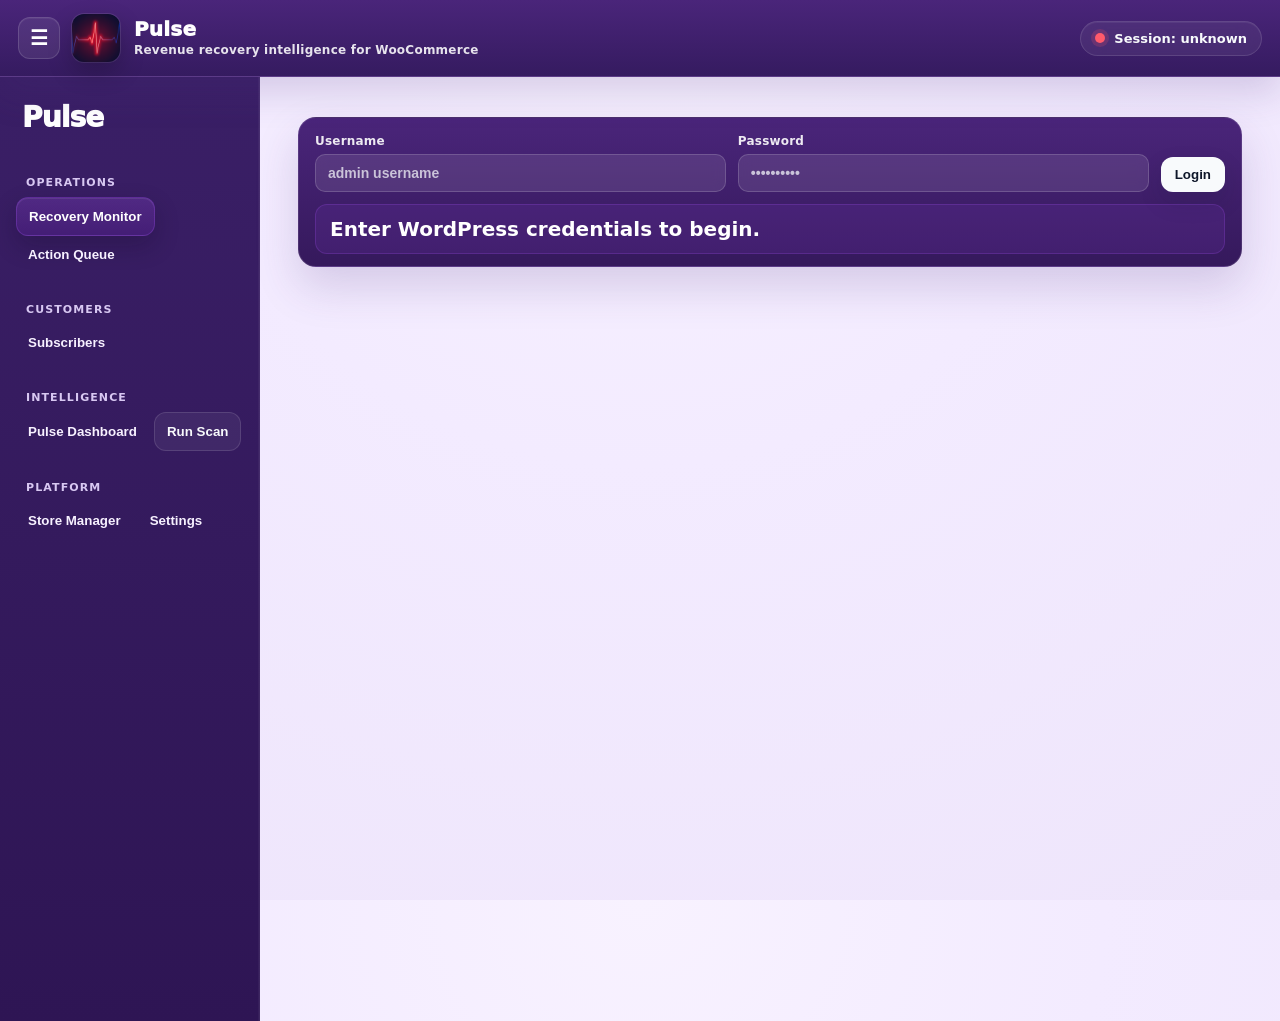
<file: index.html>
<!-- 🟢 index.html -->
<!-- Pulse Revenue Intelligence — FULL REPLACEMENT (Build 2026-04-09-003 — Pulse Branding Cleanup) -->
<!doctype html>
<html lang="en">
<head>
  <meta charset="utf-8" />
  <meta name="viewport" content="width=device-width,initial-scale=1" />
  <title>Pulse Revenue Intelligence</title>
<link rel="icon" type="image/png" href="./logo.png?v=2026-04-20-0031">
  <style>

:root{
  --brand:#A855F7;
  --brand-strong:#9333EA;
  --brand-soft:#F3E8FF;
  --bg:#F5EEFF;
  --card:#FBF8FF;
  --muted:#7C6F98;
  --text:#140F1F;
  --border:rgba(168,85,247,.18);
  --shadow:0 18px 44px rgba(74,45,120,.12);
  --radius:18px;
  --sidebar-bg:#3A1F66;
  --sidebar-panel:#F3EBFF;
  --sidebar-text:#F7F1FF;
  --sidebar-muted:#D8C8F2;
  --signal:#FF5A6B;
}
    html,body{height:100%}
.is-hidden {
  display: none !important;
}
/* ===== Pulse Modal ===== */

.pulse-modal.hidden { display: none; }

.pulse-modal {
  position: fixed;
  inset: 0;
  z-index: 9999;
}

.pulse-modal {
  position: fixed;
  inset: 0;
  z-index: 9999;
  display: flex;
  align-items: flex-start;
  justify-content: center;
  padding: 28px 16px;
  overflow-y: auto;
  overflow-x: hidden;
}

.pulse-modal-backdrop {
  position: fixed;
  inset: 0;
  background: rgba(8, 6, 14, 0.68);
  backdrop-filter: blur(8px);
}
/* 🧨 CRITICAL FIX — hide backdrop when modal is hidden */
#pulse-modal.hidden .pulse-modal-backdrop {
  display: none !important;
}
.pulse-modal-box {
  position: relative;
  width: min(1040px, calc(100vw - 64px));
  max-height: calc(100vh - 56px);
  margin: 0;
  display: flex;
  flex-direction: column;
  background:
    radial-gradient(circle at top left, rgba(168,85,247,.18) 0%, rgba(168,85,247,0) 30%),
    linear-gradient(180deg, #1a1028 0%, #140b22 100%);
  color: #fff;
  border-radius: 28px;
  padding: 24px 28px 22px;
  z-index: 2;
  box-shadow: 0 34px 90px rgba(0,0,0,.46);
  border: 1px solid rgba(255,255,255,.10);
  overflow: hidden;
  box-sizing: border-box;
}

.pulse-modal-header {
  display: flex;
  justify-content: space-between;
  align-items: flex-start;
  gap: 16px;
  font-weight: 900;
  margin-bottom: 16px;
  flex: 0 0 auto;
}

#pulse-modal-title {
  font-size: 28px;
  font-weight: 950;
  letter-spacing: -.02em;
  line-height: 1.05;
}

#pulse-modal-close {
  width: 36px;
  height: 36px;
  display: inline-flex;
  align-items: center;
  justify-content: center;
  background: rgba(255,255,255,.06);
  border: 1px solid rgba(255,255,255,.12);
  border-radius: 999px;
  color: #fff;
  font-size: 18px;
  cursor: pointer;
}

#pulse-modal-close:hover {
  background: rgba(255,255,255,.12);
}
.pulse-action-pill {
  display: inline-flex;
  align-items: center;
  justify-content: center;
  min-height: 36px;
  padding: 0 14px;
  border-radius: 999px;
  background: linear-gradient(180deg, #fef2f2 0%, #fee2e2 100%);
  color: #b91c1c;
  border: 1px solid #fecaca;
  font-size: 12px;
  font-weight: 950;
  letter-spacing: .04em;
  text-transform: uppercase;
  box-shadow: 0 6px 16px rgba(185,28,28,.08);
  transition: transform .12s ease, box-shadow .12s ease, background .12s ease;
}

.pulse-action-pill:hover {
  transform: translateY(-1px);
  box-shadow: 0 10px 20px rgba(185,28,28,.14);
  background: linear-gradient(180deg, #fee2e2 0%, #fecaca 100%);
}
.pulse-modal-body {
  flex: 1 1 auto;
  min-height: 0;
  overflow-y: auto;
  overflow-x: hidden;
  margin: 0;
  padding: 0 12px 0 0;
  line-height: 1.62;
  font-size: 17px;
  font-weight: 800;
  color: rgba(255,255,255,.96);
  box-sizing: border-box;
}

.pulse-modal-body strong {
  color: #ffffff;
}

.pulse-modal-body > div:first-child {
  margin-bottom: 18px !important;
}

.pulse-modal-body > div:nth-child(2) {
  color: rgba(255,255,255,.72) !important;
  font-size: 13px !important;
  font-weight: 800 !important;
  letter-spacing: .03em;
  text-transform: uppercase;
  margin-bottom: 18px !important;
}

.pulse-modal-body > div:nth-child(2) strong {
  color: #ffffff !important;
  text-transform: none;
  letter-spacing: 0;
  margin-left: 4px;
}

/* 🟢 FIX: Proper modal action grid */

.pulse-modal-actions {
  display: grid !important;
  grid-template-columns: repeat(3, minmax(0, 1fr));
  gap: 10px;
  margin-top: 10px;
}
/* ===== Last Scanner Run — layout fix (true single row on desktop) ===== */

.pulse-last-scan-grid {
  display: grid;
  grid-template-columns: repeat(5, minmax(0, 1fr));
  gap: 12px;
}

.pulse-last-scan-item-wide {
  grid-column: span 1;
  min-width: 0;
}

/* responsive behavior */
@media (max-width: 900px) {
  .pulse-last-scan-grid {
    grid-template-columns: repeat(2, minmax(0, 1fr));
  }

  .pulse-last-scan-item-wide {
    grid-column: span 2;
  }
}

@media (max-width: 520px) {
  .pulse-last-scan-grid {
    grid-template-columns: 1fr;
  }

  .pulse-last-scan-item-wide {
    grid-column: span 1;
  }
}
@media (max-width: 900px) {
  .pulse-modal-actions {
    grid-template-columns: repeat(2, minmax(0, 1fr));
  }
}

@media (max-width: 520px) {
  .pulse-modal-actions {
    grid-template-columns: 1fr;
  }
}
.pulse-incident-strip-action {
  display: inline-flex;
  align-items: center;
  justify-content: center;
  min-height: 38px;
  padding: 0 14px;
  border-radius: 999px;
  background: linear-gradient(180deg, #ef4444 0%, #dc2626 100%);
  color: #fff;
  font-size: 12px;
  font-weight: 950;
  letter-spacing: .04em;
  text-transform: uppercase;
  box-shadow: 0 10px 22px rgba(127, 29, 29, .22);
  border: 1px solid rgba(255,255,255,.14);
  transition: transform .12s ease, box-shadow .12s ease, opacity .12s ease;
}

.pulse-incident-strip-action:hover {
  transform: translateY(-1px);
  box-shadow: 0 14px 28px rgba(127, 29, 29, .28);
  opacity: .98;
}
.pulse-modal-footer {
  display: flex;
  justify-content: flex-end;
  margin-top: 16px;
  padding-top: 14px;
  border-top: 1px solid rgba(255,255,255,.08);
  flex: 0 0 auto;
}

#pulse-modal-ok {
  background: linear-gradient(180deg, #a855f7 0%, #9333ea 100%);
  color: #fff;
  border: none;
  min-width: 84px;
  min-height: 42px;
  padding: 10px 18px;
  border-radius: 14px;
  font-weight: 900;
  cursor: pointer;
  box-shadow: 0 8px 18px rgba(147,51,234,.28);
}
@media (max-width: 1100px){
  .pulse-modal {
    padding: 20px 16px;
  }

  .pulse-modal-box {
    width: min(920px, calc(100vw - 32px));
    max-height: calc(100vh - 40px);
    padding: 22px 22px 20px;
  }
}

@media (max-width: 760px){
  .pulse-modal {
    padding: 10px;
    align-items: stretch;
  }

  .pulse-modal-box {
    width: 100%;
    max-height: none;
    min-height: calc(100vh - 20px);
    border-radius: 22px;
    padding: 18px 14px 16px;
  }

  .pulse-modal-body {
    padding-right: 6px;
  }

  #pulse-modal-title {
    font-size: 22px;
  }

  .pulse-modal-footer {
    margin-top: 14px;
    padding-top: 12px;
  }

  #pulse-modal-ok {
    min-width: 100%;
  }
}
.pulse-modal-action-btn {
  appearance: none;
  width: 100%;
  min-width: 0;
  border: none;
  border-radius: 14px;
  min-height: 46px;
  padding: 12px 18px;
  font-weight: 900;
  font-size: 14px;
  cursor: pointer;
  transition: transform .12s ease, opacity .12s ease, box-shadow .12s ease;
  box-shadow: 0 10px 22px rgba(0,0,0,.22);
}

.pulse-modal-action-btn:hover {
  transform: translateY(-1px);
  opacity: .98;
  box-shadow: 0 14px 28px rgba(0,0,0,.28);
}

.pulse-modal-action-btn[data-action="pause"] {
  background: linear-gradient(180deg, #ef4444 0%, #dc2626 100%);
  color: #fff;
}

.pulse-modal-action-btn[data-action="retry"] {
  background: linear-gradient(180deg, #8b5cf6 0%, #7c3aed 100%);
  color: #fff;
}

.pulse-modal-action-btn[data-action="customers"] {
  background: rgba(255,255,255,.08);
  color: #fff;
  border: 1px solid rgba(255,255,255,.16);
}
body{
  margin:0;
  font-family: system-ui,-apple-system,Segoe UI,Roboto,Helvetica,Arial,sans-serif;
  font-size:16px;
  background:radial-gradient(circle at top, #F8F2FF 0%, #F3EBFF 42%, #EEE5FB 100%);
  color:var(--text);
}


/* ===== Pulse Action Banner ===== */

.pulse-action-banner {
  position: sticky;
  top: 70px;
  z-index: 19;
  max-width: 1500px;
  margin: 0 auto;
  margin-top: 10px;
  padding: 12px 16px;
  border-radius: 12px;
  font-weight: 900;
  font-size: 14px;
  letter-spacing: .02em;

  background: linear-gradient(180deg, #dcfce7 0%, #bbf7d0 100%);
  color: #065f46;
  border: 1px solid #86efac;

  box-shadow: 0 10px 22px rgba(0,0,0,.08);

  display: flex;
  align-items: center;
  justify-content: space-between;

  animation: pulseFadeIn .25s ease;
}

/* ===== Automation History (Scoped Enhancement — NO BLOAT) ===== */

.pulse-automation-group + .pulse-automation-group {
  margin-top: 14px;
  padding-top: 14px;
  border-top: 1px solid rgba(168,85,247,.12);
}
/* subtle container signal so section doesn't disappear visually */
.aa-section:has(.pulse-automation-group) {
  background: linear-gradient(
    180deg,
    rgba(168,85,247,.05) 0%,
    rgba(168,85,247,0) 100%
  );
}

/* slightly stronger section title when automation is present */
.aa-section:has(.pulse-automation-group) .aa-section-title {
  color: #6b21a8;
  letter-spacing: .02em;
}

/* improve affordance of rows (click/scan feel) */
.pulse-automation-group {
  padding: 10px 12px;
  border-radius: 12px;
  transition: background .15s ease;
}

.pulse-automation-group:hover {
  background: rgba(168,85,247,.06);
}
.pulse-automation-group-head {
  display: flex;
  justify-content: space-between;
  align-items: center;
  gap: 10px;
  margin-bottom: 10px;
}

.pulse-automation-group-title {
  font-size: 13px;
  font-weight: 900;
  letter-spacing: .02em;
  color: var(--text);
}

.pulse-automation-group-count {
  font-size: 11px;
  font-weight: 800;
  color: var(--muted);
}

.pulse-automation-group-rows {
  display: grid;
  gap: 10px;
}

.pulse-automation-row-top {
  display: flex;
  justify-content: space-between;
  align-items: center;
  gap: 10px;
}

.pulse-automation-row-badges {
  display: flex;
  gap: 8px;
  align-items: center;
}

.pulse-automation-count {
  font-size: 11px;
  font-weight: 800;
  padding: 3px 8px;
  border-radius: 999px;
  background: rgba(168,85,247,.12);
  color: #6b21a8;
}

.pulse-automation-mode {
  font-size: 10px;
  font-weight: 900;
  letter-spacing: .05em;
  padding: 3px 8px;
  border-radius: 999px;
  background: rgba(0,0,0,.05);
}

.pulse-automation-row-message {
  margin-top: 4px;
  font-size: 13px;
  font-weight: 600;
  color: var(--muted);
}

/* ===== Decision Surface Upgrade ===== */

.pulse-automation-decision {
  margin-top: 10px;
  padding: 10px 12px;
  border-radius: 10px;
  background: rgba(168,85,247,.08);
  border: 1px solid rgba(168,85,247,.18);
}

.pulse-automation-decision-label {
  font-size: 10px;
  font-weight: 900;
  letter-spacing: .08em;
  text-transform: uppercase;
  color: var(--muted);
  margin-bottom: 4px;
}

.pulse-automation-decision-text {
  font-size: 13px;
  font-weight: 700;
  color: var(--text);
}

@keyframes pulseFadeIn {
  from { opacity: 0; transform: translateY(-6px); }
  to { opacity: 1; transform: translateY(0); }
}
  
  </style>
 <script src="./formatters.js?v=2026-04-20-0031"></script>
  <link rel="stylesheet" href="./pulse.css?v=2026-04-20-0031" />
  <link rel="stylesheet" href="./admin.css?v=2026-04-20-0031" />
</head>

<body>
<div class="topbar">
<div id="pulse-action-banner" class="pulse-action-banner is-hidden"></div>
  <div class="topbar-inner">
    <div style="display:flex; align-items:center; gap:12px;">
      <button id="btnSidebarToggle" class="sidebar-toggle-btn" type="button" aria-label="Toggle sidebar">☰</button>
      <div class="brand">
        <img src="./logo.png" alt="Pulse Logo" />
        <div class="title">
          <b>Pulse</b>
          <span>Revenue recovery intelligence for WooCommerce</span>
        </div>
      </div>
    </div>

        <div style="display:flex; align-items:center; gap:12px;">
      <div id="activeStorePill" class="store-switcher-pill is-hidden">
        <label for="activeStoreSelect" class="store-switcher-label">Store</label>
        <select id="activeStoreSelect" class="store-switcher-select">
          <option value="">Select store</option>
        </select>
      </div>

      <div id="sessionActions" style="display:none;">
        <button id="btnLogout" class="btn ghost">Logout</button>
      </div>

      <div id="sessionPill" class="session-pill">
        <span class="dot"></span>
        <span id="sessionText">Session: unknown</span>
      </div>
    </div>
  </div>
</div>

  <div class="dashboard">

  <div class="sidebar">
    <div class="sidebar-title">Pulse</div>

<div class="sidebar-nav">

  <div class="sidebar-group">
    <div class="sidebar-group-label">Operations</div>
    <button id="navRadar" class="is-active">Recovery Monitor</button>
    <button>Action Queue</button>
  </div>

  <div class="sidebar-group">
    <div class="sidebar-group-label">Customers</div>
    <button>Subscribers</button>
  </div>

<div class="sidebar-group">
  <div class="sidebar-group-label">Intelligence</div>
  <button id="navPulse">Pulse Dashboard</button>
  <button id="btnRunScan" class="btn ghost">Run Scan</button>
</div>

    <div class="sidebar-group">
    <div class="sidebar-group-label">Platform</div>
    <button id="navStores">Store Manager</button>
    <button>Settings</button>
  </div>

</div>
  </div>

  <div class="main-panel">
    <div class="wrap">

      
      <!-- Radar Status Banner -->
      <div id="radarStatusBanner" class="aa-radar-status aa-radar-status-healthy is-hidden">
        <div>
          <div class="aa-radar-status-title">Radar Status</div>
          <div class="aa-radar-status-text" id="radarStatusText">Healthy</div>
        </div>
        <div class="aa-radar-status-meta" id="radarStatusMeta">
          No unusual payment failure patterns detected.
        </div>
      </div>
      
      <!-- Radar Hero Metrics -->
      <div id="radarHeroMetrics" class="card aa-radar-hero is-hidden">
        <div class="aa-radar-hero-grid">
          <div class="aa-hero-metric">
            <div class="aa-hero-label">Recoverable Revenue</div>
            <div id="heroRecoverable" class="aa-hero-value">$0</div>
          </div>
          <div class="aa-hero-metric">
            <div class="aa-hero-label">Revenue At Risk</div>
            <div id="heroAtRisk" class="aa-hero-value">$0</div>
          </div>
          <div class="aa-hero-metric">
            <div class="aa-hero-label">Failed Renewals</div>
            <div id="heroFailed" class="aa-hero-value">0</div>
          </div>
          <div class="aa-hero-metric">
            <div class="aa-hero-label">Gateway Health</div>
            <div id="heroGateway" class="aa-hero-value">OK</div>
          </div>
        </div>
      </div>

<!-- Scanner panel removed from index.html.
     Scanner UI must be rendered dynamically by renderPulse.js only. -->
      <div id="radarKpiBand" class="card radar-kpi-band is-hidden">
        <div class="radar-kpi-head">
          <div>
            <div class="radar-kpi-kicker">Recovery Overview</div>
            <div class="radar-kpi-title">Radar Dashboard</div>
          </div>
          <div class="radar-kpi-subtitle">Subscription recovery health and priority signals</div>
        </div>

        <div class="radar-kpi-grid">
          <div class="radar-kpi-card radar-kpi-problem">
            <div class="radar-kpi-label">Failed Renewals</div>
            <div class="radar-kpi-value" id="radarKpiFailed">--</div>
          </div>

          <div class="radar-kpi-card radar-kpi-watch">
            <div class="radar-kpi-label">On Hold</div>
            <div class="radar-kpi-value" id="radarKpiOnHold">--</div>
          </div>

          <div class="radar-kpi-card radar-kpi-watch">
            <div class="radar-kpi-label">Pending Cancel</div>
            <div class="radar-kpi-value" id="radarKpiPendingCancel">--</div>
          </div>

          <div class="radar-kpi-card radar-kpi-problem">
            <div class="radar-kpi-label">Repeat Offenders</div>
            <div class="radar-kpi-value" id="radarKpiRepeat">--</div>
          </div>

          <div class="radar-kpi-card radar-kpi-muted">
            <div class="radar-kpi-label">Revenue at Risk</div>
            <div class="radar-kpi-value" id="radarKpiRevenue">$--</div>
          </div>

          <div class="radar-kpi-card radar-kpi-muted">
            <div class="radar-kpi-label">Recently Expired</div>
            <div class="radar-kpi-value" id="radarKpiExpired">--</div>
          </div>
        </div>
      </div>
    <div class="card search-card">
      <div class="grid">
<div id="loginFields">
  <div class="field">
    <label for="loginUser">Username</label>
    <input id="loginUser" autocomplete="username" placeholder="admin username" />
  </div>

  <div class="field">
    <label for="loginPass">Password</label>
    <input id="loginPass" type="password" autocomplete="current-password" placeholder="••••••••••" />
  </div>

  <div style="display:flex; gap:10px; align-items:end; justify-content:flex-end;">
    <button id="btnLogin" class="btn">Login</button>
  </div>
</div>

<div id="searchFields">
  <div class="field">
    <label for="query">Search</label>
    <input id="query" placeholder='Try: "find subscription for john@example.com"' />
  </div>

  <div class="field">
    <label for="scope">Scope</label>
    <input id="scope" placeholder="orders, subscriptions, customers..." />
  </div>

  <div style="display:flex; gap:10px; align-items:end; justify-content:flex-end;">
    <button id="btnSearch" class="btn">Search</button>
    <button id="btnLoadMore" class="btn ghost">Load More</button>
  </div>
</div>
      </div>
      <div id="statusLine"></div>
    </div>

      <div id="storeManagerView" class="results is-hidden"></div>
      <div id="results" class="results"></div>
    </div>
  </div>
</div>
<div id="pulse-modal" class="pulse-modal hidden">
  <div class="pulse-modal-backdrop"></div>
  <div class="pulse-modal-box">
    <div class="pulse-modal-header">
      <div id="pulse-modal-title">Action</div>
      <button id="pulse-modal-close" aria-label="Close">✕</button>
    </div>
    <div id="pulse-modal-body" class="pulse-modal-body"></div>
    <div class="pulse-modal-footer" id="pulse-modal-footer">
      <button id="pulse-modal-ok">OK</button>
    </div>
  </div>
</div>

          <script src="./formatters.js?v=2026-04-20-0031"></script>
      <script src="./renderCustomer.js?v=2026-04-20-0031"></script>
        <script src="./renderHealth.js?v=2026-04-20-0031"></script>
      <script src="./renderActivity.js?v=2026-04-20-0031"></script>
           <script src="./pulseData.js?v=2026-04-20-0031"></script>
         <script src="./renderRadar.js?v=2026-04-20-0031"></script>
         <script src="./renderPulse.js?v=2026-04-20-0031"></script>
        <script src="./renderStores.js?v=2026-04-20-0031"></script>
        <script src="./pulseActions.js?v=2026-04-20-0031"></script>
                <script src="./main.js?v=2026-04-20-0031"></script>
</body>
</html>
<!-- 🔴 index.html -->
</file>
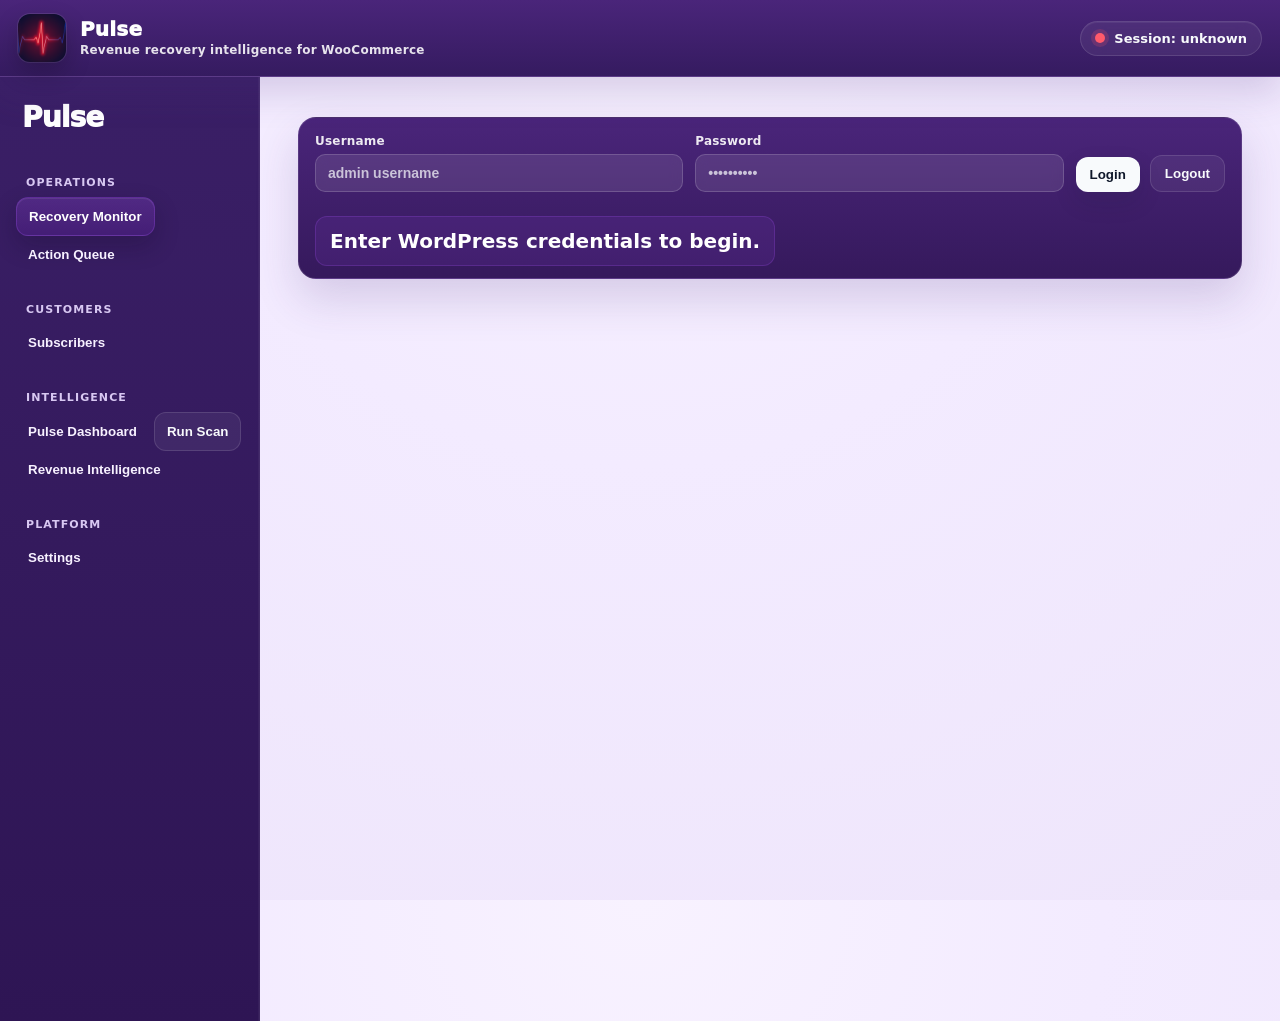
<file: index backup.html>
<!-- 🟢 index.html -->
<!-- Pulse Revenue Intelligence — FULL REPLACEMENT (Build 2026-03-18R1 — Pulse Branding Cleanup) -->
<!doctype html>
<html lang="en">
<head>
  <meta charset="utf-8" />
  <meta name="viewport" content="width=device-width,initial-scale=1" />
  <title>Pulse Revenue Intelligence</title>

  <style>
:root{
  --brand:#A855F7;
  --brand-strong:#9333EA;
  --brand-soft:#F3E8FF;
  --bg:#F5EEFF;
  --card:#FBF8FF;
  --muted:#7C6F98;
  --text:#140F1F;
  --border:rgba(168,85,247,.18);
  --shadow:0 18px 44px rgba(74,45,120,.12);
  --radius:18px;
  --sidebar-bg:#3A1F66;
  --sidebar-panel:#F3EBFF;
  --sidebar-text:#F7F1FF;
  --sidebar-muted:#D8C8F2;
  --signal:#FF5A6B;
}
    html,body{height:100%}
.is-hidden {
  display: none !important;
}
/* ===== Pulse Modal ===== */

.pulse-modal.hidden { display: none; }

.pulse-modal {
  position: fixed;
  inset: 0;
  z-index: 9999;
}

.pulse-modal-backdrop {
  position: absolute;
  inset: 0;
  background: rgba(0,0,0,0.55);
}

.pulse-modal-box {
  position: relative;
  width: min(680px, calc(100vw - 32px));
  margin: 88px auto;
  background: linear-gradient(180deg, #1a1028 0%, #140b22 100%);
  color: #fff;
  border-radius: 24px;
  padding: 28px 28px 20px;
  z-index: 2;
  box-shadow: 0 34px 90px rgba(0,0,0,.46);
  border: 1px solid rgba(255,255,255,.10);
}

.pulse-modal-header {
  display: flex;
  justify-content: space-between;
  align-items: center;
  font-weight: 900;
  margin-bottom: 18px;
}

#pulse-modal-close {
  width: 36px;
  height: 36px;
  display: inline-flex;
  align-items: center;
  justify-content: center;
  background: rgba(255,255,255,.06);
  border: 1px solid rgba(255,255,255,.12);
  border-radius: 999px;
  color: #fff;
  font-size: 18px;
  cursor: pointer;
}
.pulse-action-pill {
  display: inline-flex;
  align-items: center;
  justify-content: center;
  min-height: 36px;
  padding: 0 14px;
  border-radius: 999px;
  background: linear-gradient(180deg, #fef2f2 0%, #fee2e2 100%);
  color: #b91c1c;
  border: 1px solid #fecaca;
  font-size: 12px;
  font-weight: 950;
  letter-spacing: .04em;
  text-transform: uppercase;
  box-shadow: 0 6px 16px rgba(185,28,28,.08);
  transition: transform .12s ease, box-shadow .12s ease, background .12s ease;
}

.pulse-action-pill:hover {
  transform: translateY(-1px);
  box-shadow: 0 10px 20px rgba(185,28,28,.14);
  background: linear-gradient(180deg, #fee2e2 0%, #fecaca 100%);
}
.pulse-modal-body {
  margin-bottom: 18px;
  line-height: 1.62;
  font-size: 17px;
  font-weight: 800;
  color: rgba(255,255,255,.96);
}
.pulse-incident-strip-action {
  display: inline-flex;
  align-items: center;
  justify-content: center;
  min-height: 38px;
  padding: 0 14px;
  border-radius: 999px;
  background: linear-gradient(180deg, #ef4444 0%, #dc2626 100%);
  color: #fff;
  font-size: 12px;
  font-weight: 950;
  letter-spacing: .04em;
  text-transform: uppercase;
  box-shadow: 0 10px 22px rgba(127, 29, 29, .22);
  border: 1px solid rgba(255,255,255,.14);
  transition: transform .12s ease, box-shadow .12s ease, opacity .12s ease;
}

.pulse-incident-strip-action:hover {
  transform: translateY(-1px);
  box-shadow: 0 14px 28px rgba(127, 29, 29, .28);
  opacity: .98;
}
.pulse-modal-footer {
  display: flex;
  justify-content: flex-end;
  margin-top: 18px;
  padding-top: 14px;
  border-top: 1px solid rgba(255,255,255,.08);
}

#pulse-modal-ok {
  background: linear-gradient(180deg, #a855f7 0%, #9333ea 100%);
  color: #fff;
  border: none;
  min-width: 84px;
  min-height: 42px;
  padding: 10px 18px;
  border-radius: 14px;
  font-weight: 900;
  cursor: pointer;
  box-shadow: 0 8px 18px rgba(147,51,234,.28);
}
.pulse-modal-action-btn {
  appearance: none;
  border: none;
  border-radius: 14px;
  min-height: 46px;
  padding: 12px 18px;
  font-weight: 900;
  font-size: 14px;
  cursor: pointer;
  transition: transform .12s ease, opacity .12s ease, box-shadow .12s ease;
  box-shadow: 0 10px 22px rgba(0,0,0,.22);
}

.pulse-modal-action-btn:hover {
  transform: translateY(-1px);
  opacity: .98;
  box-shadow: 0 14px 28px rgba(0,0,0,.28);
}

.pulse-modal-action-btn[data-action="pause"] {
  background: linear-gradient(180deg, #ef4444 0%, #dc2626 100%);
  color: #fff;
}

.pulse-modal-action-btn[data-action="retry"] {
  background: linear-gradient(180deg, #8b5cf6 0%, #7c3aed 100%);
  color: #fff;
}

.pulse-modal-action-btn[data-action="customers"] {
  background: rgba(255,255,255,.08);
  color: #fff;
  border: 1px solid rgba(255,255,255,.16);
}
body{
  margin:0;
  font-family: system-ui,-apple-system,Segoe UI,Roboto,Helvetica,Arial,sans-serif;
  font-size:16px;
  background:radial-gradient(circle at top, #F8F2FF 0%, #F3EBFF 42%, #EEE5FB 100%);
  color:var(--text);
}
#loginFields,
#searchFields{
  grid-column:1 / -1;
  display:grid;
  grid-template-columns:1fr 1fr auto;
  gap:12px;
  align-items:end;
}

#searchFields{
  display:none;
}
.topbar{
  position:sticky;
  top:0;
  z-index:20;
  background:linear-gradient(180deg, #4A257A 0%, #351B60 100%);
  color:#fff;
  box-shadow:0 16px 36px rgba(74,45,120,.18);
  padding:14px 18px;
  border-bottom:1px solid rgba(255,255,255,.10);
}
.topbar-inner{
  max-width:1500px;
  margin:0 auto;
  display:flex;
  align-items:center;
  justify-content:space-between;
  gap:18px;
}
.brand{
  display:flex;
  align-items:center;
  gap:14px;
  min-width:220px;
}
.brand img{
  width:48px;
  height:48px;
  border-radius:12px;
  object-fit:cover;
  background:#061a40;
  box-shadow:
    0 10px 24px rgba(0,0,0,.22),
    0 0 0 1px rgba(255,255,255,.10);
  flex:0 0 auto;
}
.brand .title{
  display:flex;
  flex-direction:column;
  line-height:1.05;
}
.brand .title b{
  font-size:20px;
  font-weight:950;
  letter-spacing:.01em;
  color:#fff;
}
.brand .title span{
  font-size:12px;
  font-weight:800;
  color:rgba(255,255,255,.88);
  margin-top:4px;
  letter-spacing:.02em;
}

.session-pill{
  background:rgba(255,255,255,.06);
  border:1px solid rgba(255,255,255,.12);
  color:#F8FAFC;
  padding:9px 14px;
  border-radius:999px;
  font-weight:850;
  font-size:13px;
  display:flex;
  align-items:center;
  gap:9px;
  white-space:nowrap;
  overflow:hidden;
  text-overflow:ellipsis;
  box-shadow:inset 0 1px 0 rgba(255,255,255,.06);
  backdrop-filter:blur(10px);
}
.dot{
  width:10px;
  height:10px;
  border-radius:50%;
  background:var(--signal);
  box-shadow:0 0 0 4px rgba(255,90,107,.18);
  flex:0 0 auto;
  transition:background .15s ease, box-shadow .15s ease;
}
.session-pill.ok .dot{
  background:#22C55E;
  box-shadow:0 0 0 4px rgba(34,197,94,.20);
}

@media (max-width: 760px){
  .topbar{
    padding:12px 14px;
  }
  .topbar-inner{
    gap:12px;
  }
  .brand{
    gap:10px;
    min-width:0;
  }
  .brand img{
    width:42px;
    height:42px;
    border-radius:10px;
  }
  .brand .title b{
    font-size:18px;
  }
  .brand .title span{
    font-size:11px;
  }
  .session-pill{
    padding:8px 11px;
    font-size:12px;
    max-width:48vw;
  }
}
@media (max-width: 980px){
  .dashboard{
    grid-template-columns:1fr;
  }
  .sidebar{
    min-height:auto;
    padding:16px;
    border-right:none;
    border-bottom:1px solid rgba(255,255,255,.06);
  }
}
/* Radar dashboard shell */


.dashboard{
  display:grid;
  grid-template-columns:260px 1fr;
  min-height:calc(100vh - 60px);
}

.sidebar{
  background:linear-gradient(180deg, var(--sidebar-bg) 0%, #2E1554 100%);
  color:#fff;
  padding:22px 16px;
  display:flex;
  flex-direction:column;
  gap:16px;
  min-height:100vh;
  border-right:1px solid rgba(255,255,255,.08);
  box-shadow:inset -1px 0 0 rgba(255,255,255,.04);
}

.sidebar-title{
  font-size:28px;
  font-weight:950;
  letter-spacing:-.03em;
  margin:2px 6px 18px;
  color:#FFFFFF;
}

.sidebar-nav{
  display:flex;
  flex-direction:column;
  gap:10px;
}
.sidebar-group{
  margin-bottom:10px;
  padding:8px 0 2px;
}

.sidebar-group-label{
  font-size:11px;
  font-weight:900;
  letter-spacing:.10em;
  text-transform:uppercase;
  color:var(--sidebar-muted);
  padding:0 10px 8px;
}
.sidebar-nav button{
  border:0;
  background:transparent;
  color:var(--sidebar-text);
  text-align:left;
  padding:11px 12px;
  border-radius:12px;
  font-weight:850;
  cursor:pointer;
  transition:background .14s ease, color .14s ease, transform .08s ease;
}

.sidebar-nav button:hover{
  background:rgba(168,85,247,.14);
  color:#FFFFFF;
}
.sidebar-nav button:active{
  transform:translateY(1px);
}
.sidebar-nav button.is-active{
  background:linear-gradient(180deg, rgba(168,85,247,.22) 0%, rgba(126,34,206,.18) 100%);
  color:#FFFFFF;
  box-shadow:
    inset 0 1px 0 rgba(255,255,255,.08),
    0 10px 24px rgba(18,10,34,.24);
  border:1px solid rgba(168,85,247,.26);
}
.main-panel{
  padding:22px;
}.radar-kpi-band{
  padding:16px;
  margin-bottom:14px;
}

.radar-kpi-head{
  display:flex;
  align-items:flex-end;
  justify-content:space-between;
  gap:12px;
  margin-bottom:14px;
  flex-wrap:wrap;
}

.radar-kpi-kicker{
  font-size:11px;
  font-weight:900;
  letter-spacing:.06em;
  text-transform:uppercase;
  color:var(--brand);
  margin-bottom:4px;
}

.radar-kpi-title{
  font-size:24px;
  font-weight:950;
  color:#0b1220;
  line-height:1.05;
}

.radar-kpi-subtitle{
  font-size:13px;
  font-weight:800;
  color:#64748b;
}

.radar-kpi-grid{
  display:grid;
  grid-template-columns:repeat(6, minmax(0, 1fr));
  gap:12px;
}

.radar-kpi-card{
  border:1px solid var(--border);
  border-radius:16px;
  background:#fff;
  padding:14px;
  box-shadow:0 4px 14px rgba(15,23,42,.05);
}

.radar-kpi-label{
  font-size:11px;
  font-weight:900;
  letter-spacing:.03em;
  text-transform:uppercase;
  color:var(--brand);
  margin-bottom:8px;
}

.radar-kpi-value{
  font-size:24px;
  font-weight:950;
  color:#0b1220;
  line-height:1;
}

.radar-kpi-problem{
  background:#fef2f2;
  border-color:#fecaca;
}

.radar-kpi-watch{
  background:#fefce8;
  border-color:#fde68a;
}

.radar-kpi-muted{
  background:#f8fafc;
  border-color:rgba(15,23,42,.10);
}

@media (max-width: 1200px){
  .radar-kpi-grid{
    grid-template-columns:repeat(3, minmax(0, 1fr));
  }
}

@media (max-width: 760px){
  .radar-kpi-grid{
    grid-template-columns:repeat(2, minmax(0, 1fr));
  }
}

@media (max-width: 520px){
  .radar-kpi-grid{
    grid-template-columns:1fr;
  }
}
    .wrap{
      max-width:1500px;
      margin:18px auto 44px;
      padding:0 16px;
    }
h1,h2{
  font-weight:950;
  letter-spacing:-.02em;
}

h1{
  font-size:28px;
}

h2{
  font-size:20px;
}
.card{
  background:linear-gradient(180deg, rgba(248,241,255,.96) 0%, rgba(239,230,255,.94) 100%);
  border:1px solid rgba(168,85,247,.18);
  border-radius:var(--radius);
  box-shadow:
    0 22px 46px rgba(11,7,21,.26),
    0 2px 8px rgba(11,7,21,.10);
  transition:
    transform .14s ease,
    box-shadow .14s ease,
    border-color .14s ease;
  backdrop-filter:blur(6px);
}

.card:hover{
  transform:translateY(-2px);
  box-shadow:
    0 30px 62px rgba(11,7,21,.30),
    0 8px 18px rgba(11,7,21,.12);
  border-color:rgba(168,85,247,.28);
}

.search-card{
  padding:16px 16px 12px;
  margin-bottom:16px;
  background:linear-gradient(180deg, #4A257A 0%, #35195C 100%);
  border:1px solid rgba(255,255,255,.10);
  box-shadow:0 20px 44px rgba(74,45,120,.18);
}
    .grid{
      display:grid;
      grid-template-columns:1fr 1fr auto;
      gap:12px;
      align-items:end;
    }
    .field label{
      display:block;
      font-size:12px;
      font-weight:700;
      color:rgba(255,255,255,.90);
      margin:0 0 6px;
      letter-spacing:.2px;
    }
.field input{
  width:100%;
  box-sizing:border-box;
  padding:10px 12px;
  border-radius:10px;
  border:1px solid rgba(255,255,255,.16);
  background:rgba(255,255,255,.10);
  color:#F8FAFC;
  outline:none;
  font-size:14px;
  font-weight:700;
  backdrop-filter:blur(6px);
}
.field input:focus{border-color:rgba(255,255,255,.34)}

.field input::placeholder{
  color:rgba(248,250,252,.72);
}
.btn{
  cursor:pointer;
  border:0;
  border-radius:12px;
  padding:10px 14px;
  font-weight:850;
  background:#F8FAFC;
  color:#0F172A;
  box-shadow:0 10px 24px rgba(15,23,42,.12);
}
.btn.ghost{
  background:rgba(255,255,255,.06);
  color:#F8FAFC;
  border:1px solid rgba(255,255,255,.12);
  box-shadow:none;
}

    /* Status line: visible only when it has text */

    #statusLine{ display:block; }
    #statusLine:empty{ display:none; }

    .msg{
      margin-top:12px;
      padding:12px 14px;
      border-radius:12px;
      border:1px solid rgba(168,85,247,.22);
      background:rgba(168,85,247,.10);
      color:#ffffff;
      font-weight:650;
      font-size:20px;
    }

.msg.busy,
.msg.aa-status-center,
.msg.warn{
  color:#ffffff !important;
  font-size:20px !important;
  font-weight:650 !important;
}
    .msg.warn{
      border-color:rgba(251,191,36,.40);
      background:rgba(251,191,36,.16);
      color:#6b4a00;
    }

    /* Busy spinner (left-justified inside the message) */

    .msg.busy{
      background: var(--brand);
      border-color: rgba(168,85,247,.55);
      color: #fff;
      position: relative;
      padding-left: 44px;
    }
    .msg.busy::before{
      content: "";
      position: absolute;
      left: 16px;
      top: 50%;
      width: 16px;
      height: 16px;
      margin-top: -8px;
      border-radius: 50%;
      border: 2px solid rgba(255,255,255,.55);
      border-top-color: #fff;
      animation: aaSpin 0.9s linear infinite;
    }
.aa-status-center{
  width:100% !important;
  display:flex !important;
  align-items:center !important;
  justify-content:center !important;
  gap:12px !important;
  color:#ffffff !important;
  font-size:20px !important;
  font-weight:900 !important;
  text-align:center !important;
  box-sizing:border-box !important;
  padding-left:16px !important;
  padding-right:16px !important;
}

.msg.busy.aa-status-center{
  padding-left:16px !important;
  padding-right:16px !important;
}

.msg.busy.aa-status-center::before{
  content:none !important;
  display:none !important;
}

.aa-inline-spinner{
  display:inline-block;
  width:24px;
  height:24px;
  border-radius:50%;
  border:3px solid rgba(255,255,255,.30);
  border-top-color:#ffffff;
  animation:aaSpin 0.8s linear infinite;
  flex:0 0 auto;
}

.aa-status-center-text{
  display:inline-block;
}
    @keyframes aaSpin { to { transform: rotate(360deg); } }

    .results{ display:flex; flex-direction:column; gap:14px; }

.rawjson-toggle{
  position:static;
  display:inline-flex;
  align-items:center;
  justify-content:center;
  margin-top:14px;
  padding:10px 14px;
  border-radius:999px;
  border:1px solid rgba(15,23,42,.08);
  cursor:pointer;
  font-weight:950;
  background:#111827;
  color:#F8FAFC;
  box-shadow:0 12px 26px rgba(15,23,42,.16);
}

    pre{
      background:#0b1220;
      color:#e5e7eb;
      border-radius:14px;
      padding:12px;
      overflow:auto;
      border:1px solid rgba(255,255,255,.08);
      font-size:12px;
      line-height:1.35;
      max-height:46vh;
    }

    .aa-section{ padding:14px; }
    .aa-section-head{
      display:flex;
      align-items:center;
      justify-content:space-between;
      gap:12px;
      padding:2px 2px 10px;
      border-bottom:1px solid var(--border);
      margin-bottom:12px;
    }
        .aa-section-title{ font-weight:800; font-size:16px; letter-spacing:.2px; }
    .aa-section-subtitle{ font-size:12px; font-weight:700; color:var(--muted); }

    /* ----------------------------------------------------
       ✅ Arnold Admin renderer contract (aa-*) — pretty tables/cards
       ---------------------------------------------------- */

    .aa-card{
      margin-top:12px;
      padding:12px;
      border-radius:14px;
      border:1px solid var(--border);
      background:rgba(15,23,42,.02);
      box-shadow:none;
    }
/* Subscriber overview hero card */

.aa-subscriber-hero{
  padding:18px;
  border:1px solid var(--border);
  border-radius:16px;
  background:#fff;
  box-shadow:0 6px 18px rgba(15,23,42,.06);
}

.aa-subscriber-name{
  font-size:22px;
  font-weight:950;
  color:#0b1220;
  margin-bottom:4px;
}

.aa-subscriber-meta{
  font-size:14px;
  font-weight:800;
  color:#475569;
}

.aa-subscriber-stats{
  display:flex;
  gap:16px;
  flex-wrap:wrap;
  margin-top:12px;
}

.aa-subscriber-stat{
  border:1px solid var(--border);
  border-radius:12px;
  padding:8px 12px;
  background:#f8fafc;
  font-weight:900;
}
    .aa-card-title{
      font-weight:900;
      font-size:14px;
      margin-bottom:10px;
    }

    /* Field tiles (label on top, value beneath) */

    .aa-tiles{
      display:grid;
      grid-template-columns:repeat(3, minmax(0, 1fr));
      gap:12px;
      align-items:start;
    }
    .aa-tile{
      border:1px solid var(--border);
      border-radius:12px;
      background:#fff;
      padding:10px 10px 9px;
      min-height:54px;
    }
    .aa-label{
      font-size:12px;
      font-weight:950;
      color:var(--brand);
      margin:0 0 6px;
    }
    .aa-value{
      font-size:14px;
      font-weight:850;
      color:#0b1220;
      line-height:1.25;
      word-break:break-word;
    }

    /* Customer: 3 across on desktop (ID / Username / Name) */

    .aa-tiles.customer{ grid-template-columns:repeat(3, minmax(0, 1fr)); }

    /* Billing/Shipping: exactly 2 columns section layout (Billing left, Shipping right) */

    .aa-grid-2{
      display:grid;
      grid-template-columns:1fr 1fr;
      gap:12px;
      align-items:start;
    }

    /* Billing/Shipping card internals: one column of tiles (Name/Address/Email/Phone stacked) */

    .aa-tiles.onecol{ grid-template-columns:1fr; }
    /* Make Billing/Shipping look like ONE card: remove mini-card styling inside onecol tiles */

.aa-tiles.onecol{
  gap:8px;
}

.aa-tiles.onecol .aa-tile{
  border:none;
  background:transparent;
  padding:0;
  min-height:auto;
  border-radius:0;
}

.aa-tiles.onecol .aa-label{
  margin:0 0 4px;
}

.aa-tiles.onecol .aa-value{
  font-weight:800;
} 
/* Billing/Shipping: label left, value right */

.aa-tiles.onecol .aa-tile{
  display:grid;
  grid-template-columns:120px 1fr;
  column-gap:14px;
  align-items:start;
}

.aa-tiles.onecol .aa-label{
  margin:0;
  line-height:1.2;
  white-space:nowrap;
}

.aa-tiles.onecol .aa-value{
  margin:0;
  line-height:1.25;
  word-break:break-word;
}
    .aa-pill{
      display:inline-flex;
      align-items:center;
      border-radius:999px;
      padding:4px 10px;
      font-weight:950;
      font-size:12px;
      white-space:nowrap;
      border:1px solid rgba(0,0,0,.08);
      background:#fff;
      color:#374151;
    }
    .aa-pill.active,
    .aa-pill.completed{
      background:#dcfce7;
      color:#166534;
      border-color:#bbf7d0;
    }
    .aa-pill.processing{
      background:#dbeafe;
      color:#1e3a8a;
      border-color:#bfdbfe;
    }
    .aa-pill.on-hold,
    .aa-pill.pending-cancel{
      background:#fef3c7;
      color:#92400e;
      border-color:#fde68a;
    }
    .aa-pill.pending{
      background:#e5e7eb;
      color:#374151;
      border-color:#d1d5db;
    }
    .aa-pill.cancelled,
    .aa-pill.failed,
    .aa-pill.expired,
    .aa-pill.trash,
    .aa-pill.refunded{
      background:#fee2e2;
      color:#991b1b;
      border-color:#fecaca;
    }

    .aa-copy-row{
      margin-top:8px;
      display:flex;
      flex-wrap:wrap;
      gap:8px;
    }
    .aa-copy-btn{
      display:inline-flex;
      align-items:center;
      gap:6px;
      border:1px solid rgba(168,85,247,.22);
      background:rgba(30,144,255,.08);
      color:var(--brand);
      border-radius:999px;
      padding:4px 10px;
      font-size:12px;
      font-weight:900;
      cursor:pointer;
    }
    .aa-copy-btn:hover{
      background:rgba(168,85,247,.14);
    }
    .aa-copy-btn.copied{
      background:#dcfce7;
      border-color:#bbf7d0;
      color:#166534;
    }

.aa-value-inline{
  display:inline-flex;
  align-items:center;
  gap:6px;
  flex-wrap:wrap;
}
.aa-value-text{
  overflow-wrap:anywhere;
}
    .aa-copy-icon{
      flex:0 0 auto;
      border:none;
      background:transparent;
      cursor:pointer;
      font-size:15px;
      line-height:1;
      margin-left:6px;
      padding:0;
      opacity:.55;
      transition:opacity .15s ease, transform .05s ease;
    }
    .aa-copy-icon:hover{
      opacity:1;
    }
    .aa-copy-icon:active{
      transform:scale(.92);
    }
    .aa-copy-icon.copied{
      opacity:1;
      color:#166534;
    }

    /* Tables (Subscriptions / Orders) */

    .aa-table-wrap{
      width:100%;
      overflow:auto;
      border:1px solid var(--border);
      border-radius:14px;
      background:#fff;
    }
    table.aa-table{
      width:100%;
      border-collapse:separate;
      border-spacing:0;
      min-width:860px; /* allows Orders columns without crushing */
    }
.aa-table thead th{
  position:sticky;
  top:0;
  z-index:2;
  background:#ffffff;
  color:var(--brand);
  font-size:12px;
  font-weight:950;
  text-align:left;
  padding:10px 12px;
  border-bottom:2px solid rgba(0,0,0,.08);
  box-shadow:0 2px 0 rgba(0,0,0,.04);
  white-space:nowrap;
  vertical-align:middle;
}
    .aa-table thead th.aa-right,
    .aa-table tbody td.aa-right{
      text-align:right;
    }
.aa-table tbody td{
  padding:11px 14px;
  border-bottom:1px solid rgba(15,23,42,.06);
  vertical-align:middle;
  font-size:14px;
  font-weight:850;
  color:#0b1220;
  white-space:nowrap;
  background:#fff;
}
.aa-table tbody tr:hover td{
  background:rgba(30,144,255,.04);
}
    .aa-table tbody tr:last-child td{ border-bottom:0; }
    /* Totals */

    .aa-totals-wrap{ margin-top:14px; }
    .aa-totals-grid{ align-items:start; }
    .aa-right{ text-align:right; }

    .aa-totals-table{ width:100%; border-collapse:collapse; }
    .aa-totals-table th,
    .aa-totals-table td{
      padding:10px 10px;
      border-bottom:1px solid rgba(0,0,0,.06);
      font-size:14px;
      vertical-align:middle;
    }
    .aa-totals-table th{
      text-transform:uppercase;
      letter-spacing:.04em;
      font-size:12px;
      color:#4b5563;
      font-weight:850;
    }
    .aa-totals-table tbody tr:last-child td{ border-bottom:0; }

    .aa-totals-meta{ margin-top:10px; }

    @media (max-width: 860px){
      .aa-totals-grid{ grid-template-columns:1fr; }
    }
    .aa-order-id,
    .aa-sub-id{
      font-weight:950;
      color:var(--brand);
      text-decoration:none;
      margin-right:10px;
    }

    .aa-order-id:hover,
    .aa-sub-id:hover{
      text-decoration:underline;
    }

    .aa-value a{
      color:var(--brand);
      font-weight:850;
      text-decoration:underline;
      text-underline-offset:3px;
      text-decoration-thickness:2px;
    }

    .aa-value a:hover{
      color:#9333EA;
      text-decoration-thickness:3px;
    }
    .aa-muted{ color:var(--muted); font-weight:850; }

    /* Notes toggle (right aligned) */

    .aa-notes-cell{ text-align:right; }
    .aa-notes-toggle{
      cursor:pointer;
      border:0;
      background:transparent;
      color:var(--brand);
      font-weight:950;
      font-size:14px;
      display:inline-flex;
      align-items:center;
      gap:10px;
      padding:4px 6px;
    }
    .aa-notes-count{
      display:inline-flex;
      align-items:center;
      justify-content:center;
      min-width:22px;
      height:18px;
      padding:0 7px;
      border-radius:999px;
      border:1px solid rgba(168,85,247,.35);
      background:rgba(168,85,247,.12);
      color:rgba(147,51,234,.98);
      font-size:12px;
      font-weight:950;
    }
    .aa-notes-arrow{
      font-size:12px;
      color:rgba(147,51,234,.98);
      transform:translateY(1px);
    }

    /* Expanded notes row */

    .aa-notes-row td{
      background:rgba(15,23,42,.02);
      padding:12px;
    }
    .aa-notes-box{
      border:1px solid var(--border);
      border-radius:12px;
      background:#fff;
      padding:10px;
    }
    .aa-note{
      border:1px solid rgba(15,23,42,.10);
      border-radius:12px;
      background:#fff;
      padding:10px;
      margin-bottom:10px;
    }
    .aa-note:last-child{ margin-bottom:0; }
    .aa-note-meta{
      font-size:12px;
      font-weight:950;
      color:#334155;
      margin-bottom:6px;
    }
    .aa-note-text{
      font-size:13px;
      font-weight:750;
      color:#0b1220;
      line-height:1.35;
      white-space:pre-wrap;
    }

    /* Arnold Admin — Totals layout (OkObserver-ish) */

.aa-totals-grid{
  display:flex;
  gap:14px;
  align-items:stretch;
  flex-wrap:wrap;
  margin-top:14px;
}
.aa-totals-card{
  flex:1 1 420px;
  min-width:280px;
}
table.aa-totals-table{
  width:100%;
  border-collapse:collapse;
  table-layout:fixed;
}
table.aa-totals-table td{
  padding:10px 12px;
  border-bottom:1px solid rgba(0,0,0,0.08);
  vertical-align:middle;
}
table.aa-totals-table td:first-child{
  font-weight:700;
}
table.aa-totals-table td.aa-num{
  text-align:right;
  font-weight:800;
  font-variant-numeric: tabular-nums;
  white-space:nowrap;
}
table.aa-totals-table tr.aa-totals-divider td{
  padding:8px 0;
  border-bottom:0;
}
table.aa-totals-table tr.aa-totals-divider td::after{
  content:"";
  display:block;
  height:1px;
  background:rgba(0,0,0,0.12);
}
table.aa-totals-table tr.aa-totals-total td{
  border-bottom:0;
  padding-top:12px;
}
    @media (max-width: 980px){
      .grid{ grid-template-columns:1fr 1fr; }
      .grid .btn{ grid-column:1 / -1 }
      #loginFields,
      #searchFields{ grid-template-columns:1fr 1fr; }
      #loginFields > div:last-child,
      #searchFields > div:last-child{ grid-column:1 / -1; }
      .aa-grid-2{ grid-template-columns:1fr; }
      .aa-tiles.customer{ grid-template-columns:1fr; }
      table.aa-table{ min-width:720px; }
    }
  


/* Activity Timeline / Health / Clipboard Pack */

.aa-health-wrap{
  display:grid;
  grid-template-columns:repeat(auto-fit, minmax(320px, 1fr));
  gap:12px;
}
.aa-health-grid{
  display:grid;
  grid-template-columns:repeat(2, minmax(0, 1fr));
  gap:10px;
}
.aa-health-grid .aa-tile .aa-value .aa-pill{
  vertical-align:middle;
}
.aa-clipboard-pack{
  background:rgba(30,144,255,.05);
}
.aa-copy-row-pack{
  margin-top:0;
  margin-bottom:12px;
}
.aa-clipboard-summary{
  display:grid;
  grid-template-columns:repeat(auto-fit, minmax(220px, 1fr));
  gap:10px;
}
.aa-clipboard-item{
  border:1px solid var(--border);
  background:#fff;
  border-radius:12px;
  padding:10px 12px;
  font-weight:800;
  color:#0b1220;
}
.aa-timeline{
  position:relative;
  display:flex;
  flex-direction:column;
  gap:12px;
}
.aa-timeline-item{
  display:grid;
  grid-template-columns:26px 1fr;
  gap:12px;
  align-items:start;
}
.aa-timeline-rail{
  position:relative;
  min-height:100%;
}
.aa-timeline-rail::before{
  content:"";
  position:absolute;
  left:12px;
  top:0;
  bottom:-12px;
  width:2px;
  background:rgba(168,85,247,.18);
}
.aa-timeline-item:last-child .aa-timeline-rail::before{
  bottom:12px;
}
.aa-timeline-dot{
  position:relative;
  z-index:1;
  display:block;
  width:10px;
  height:10px;
  margin:8px 0 0 7px;
  border-radius:50%;
  background:var(--brand);
  box-shadow:0 0 0 4px rgba(168,85,247,.12);
}
.aa-timeline-body{
  border:1px solid var(--border);
  background:#fff;
  border-radius:14px;
  padding:10px 12px;
}
.aa-timeline-top{
  display:flex;
  align-items:center;
  justify-content:space-between;
  gap:12px;
}
.aa-timeline-label{
  font-weight:950;
  color:#0b1220;
}
.aa-timeline-date{
  font-size:12px;
  font-weight:900;
  color:var(--muted);
  white-space:nowrap;
}
.aa-timeline-meta{
  margin-top:4px;
  font-size:13px;
  font-weight:750;
  color:#334155;
}
.aa-timeline-badge{
  margin-top:8px;
}

/* timeline indicator */

.aa-type-cell{display:flex;align-items:center;gap:8px;flex-wrap:wrap;}
.aa-type-dot{width:8px;height:8px;border-radius:50%;background:var(--brand);display:inline-block;}
.aa-order-flag{
  display:inline-flex;
  align-items:center;
  border-radius:999px;
  padding:2px 8px;
  font-size:11px;
  font-weight:900;
  white-space:nowrap;
}
.aa-order-flag-latest{
  color:var(--brand);
  background:rgba(168,85,247,.10);
  border:1px solid rgba(168,85,247,.22);
}
.aa-order-flag-problem{
  color:#991b1b;
  background:#fee2e2;
  border:1px solid #fecaca;
}


/* Subscription Health */

.aa-health-grid{
  display:grid;
  grid-template-columns:repeat(4, minmax(0, 1fr));
  gap:12px;
}
.aa-health-card{
  border:1px solid rgba(15,23,42,.10);
  border-radius:14px;
  background:#fff;
  padding:12px;
  box-shadow:0 2px 8px rgba(15,23,42,.05);
  transition:transform .12s ease, box-shadow .12s ease;
}

.aa-health-card:hover{
  transform:translateY(-1px);
  box-shadow:0 6px 16px rgba(15,23,42,.08);
}
.aa-health-card-healthy{
  background:#f0fdf4;
  border-color:#bbf7d0;
}
.aa-health-card-problem{
  background:#fef2f2;
  border-color:#fecaca;
}
.aa-health-card-watch{
  background:#fefce8;
  border-color:#fde68a;
}
.aa-health-kicker{
  font-size:12px;
  font-weight:950;
  color:var(--brand);
  margin-bottom:6px;
}
.aa-health-value{
  font-size:16px;
  font-weight:950;
  color:#0b1220;
  line-height:1.2;
}
.aa-health-meta{
  margin-top:8px;
  font-size:12px;
  font-weight:800;
  color:#475569;
  display:flex;
  gap:8px;
  align-items:center;
  flex-wrap:wrap;
}
.aa-health-alert{
  display:flex;
  align-items:center;
  gap:10px;
  border-radius:12px;
  padding:10px 12px;
  font-weight:900;
  margin-bottom:12px;
}
.aa-health-alert-problem{
  background:#fee2e2;
  border:1px solid #fecaca;
  color:#991b1b;
}
.aa-health-alert-watch{
  background:#fefce8;
  border:1px solid #fde68a;
  color:#854d0e;
}
.aa-health-alert-muted{
  background:#f8fafc;
  border:1px solid rgba(15,23,42,.10);
  color:#334155;
}
@media (max-width: 1100px){
  .aa-health-grid{grid-template-columns:repeat(2, minmax(0, 1fr));}
}
@media (max-width:760px){
  .aa-health-grid{grid-template-columns:1fr}
}


/* Progressive email lookup */

.aa-loading-section .aa-section-title{
  color:var(--brand);
}
.aa-loading-rows{
  display:flex;
  flex-direction:column;
  gap:10px;
}
.aa-loading-row{
  height:18px;
  border-radius:999px;
  background:linear-gradient(90deg, rgba(15,23,42,.06) 0%, rgba(15,23,42,.10) 35%, rgba(15,23,42,.06) 70%);
  background-size:200% 100%;
  animation:aaShimmer 1.2s linear infinite;
}
.aa-loading-row:nth-child(1){ width:78%; }
.aa-loading-row:nth-child(2){ width:92%; }
.aa-loading-row:nth-child(3){ width:64%; }
@keyframes aaShimmer {
  from { background-position: 200% 0; }
  to { background-position: -200% 0; }
}
/* Arnold Admin — typography / card polish repair */

.aa-card{
  background:#fff;
  border-color:rgba(15,23,42,.12);
}

.aa-card-title{
  font-size:15px;
  font-weight:950;
  color:#0b1220;
}

.aa-tiles.customer .aa-tile{
  background:#fbfdff;
  border:1px solid rgba(15,23,42,.10);
}

.aa-tiles.customer .aa-label{
  font-size:12px;
  font-weight:950;
  letter-spacing:.02em;
}

.aa-tiles.customer .aa-value{
  font-size:15px;
  font-weight:900;
  line-height:1.3;
  color:#0b1220;
}

.aa-tiles.onecol .aa-label{
  font-size:12px;
  font-weight:950;
  color:var(--brand);
}

.aa-tiles.onecol .aa-value{
  font-size:15px;
  font-weight:850;
  line-height:1.35;
  color:#0b1220;
}

.aa-value a{
  display:inline-flex;
  align-items:center;
  gap:4px;
  font-weight:900;
}

.aa-table tbody td{
  font-size:14px;
  font-weight:800;
}

.aa-note-text{
  font-weight:800;
}
/* Repeat problem subscribers strip */

.aa-radar-repeat-subscribers{
  padding:10px 12px;
  border-radius:12px;
  background:#f8fafc;
  border:1px solid var(--border);
  font-weight:800;
}

.aa-radar-repeat-subscribers button{
  color:var(--brand);
  font-weight:900;
}
/* Radar footer (paging + counts) */

.aa-radar-summary{
  display:grid;
  grid-template-columns:repeat(5,1fr);
  gap:12px;
}

.aa-radar-tile{
  border:1px solid var(--border);
  border-radius:14px;
  background:#fff;
  padding:12px;
  box-shadow:0 2px 8px rgba(15,23,42,.05);
}

.aa-radar-tile-label{
  font-size:12px;
  font-weight:950;
  color:var(--brand);
  margin-bottom:6px;
}

.aa-radar-tile-value{
  font-size:22px;
  font-weight:950;
  color:#0b1220;
  line-height:1;
}

.aa-radar-tile-problem{
  background:#fef2f2;
  border-color:#fecaca;
}

.aa-radar-tile-watch{
  background:#fefce8;
  border-color:#fde68a;
}

.aa-radar-tile-muted{
  background:#f8fafc;
  border-color:rgba(15,23,42,.10);
}
/* Support Radar table polish */

.aa-table-wrap{
  border-radius:16px;
  box-shadow:0 6px 18px rgba(15,23,42,.06);
}

.aa-table thead th{
  font-size:15px;
  font-weight:950;
  letter-spacing:.02em;
  color:var(--brand);
  background:linear-gradient(180deg,#ffffff 0%,var(--brand-soft) 100%);
  border-bottom:3px solid rgba(168,85,247,.18);
  padding:12px 16px;
}

.aa-table tbody td{
  font-size:15px;
  font-weight:500;
  color:#0b1220;
  padding:13px 16px;
}
.aa-table tbody tr:hover td{
  background:rgba(168,85,247,.08);
}
/* Stronger OkObserver-style Radar typography */


.aa-radar-col-id .aa-order-id{
  font-size:16px;
  font-weight:950;
  letter-spacing:.01em;
}

.aa-radar-col-customer{
  font-size:15px;
  font-weight:950;
  color:#0b1220;
}

.aa-radar-col-email{
  font-size:13px;
  font-weight:800;
  color:#64748b;
}

.aa-radar-col-date{
  font-size:13px;
  font-weight:900;
  color:#475569;
}
/* OkObserver-style radar row separation */


.aa-table tbody tr{
  border-bottom:1px solid rgba(15,23,42,.06);
}

.aa-table tbody tr:nth-child(even) td{
  background:#fafcff;
}
/* subtle row card separation like OkObserver cards */

.aa-table tbody tr{
  transition: background .12s ease, transform .08s ease;
}

.aa-table tbody tr:hover{
  transform:translateY(-1px);
}
.aa-radar-col-issue{
  font-weight:950;
  color:#0f172a;
}
/* Radar issue status pills */


.aa-pill{
  display:inline-block;
  padding:4px 10px;
  border-radius:999px;
  font-size:12px;
  font-weight:600;
  letter-spacing:0;
}

.aa-pill-danger{
  background:#fee2e2;
  color:#991b1b;
}

.aa-pill-warning{
  background:#fef9c3;
  color:#854d0e;
}

.aa-pill-muted{
  background:#f1f5f9;
  color:#475569;
}

.aa-pill-neutral{
  background:#e2e8f0;
  color:#334155;
}
.aa-radar-col-reason{
  color:#334155;
  font-weight:850;
}

.aa-radar-col-date{
  font-variant-numeric:tabular-nums;
  white-space:nowrap;
}

.aa-radar-col-customer{
  font-weight:900;
  color:#0b1220;
}

.aa-radar-col-email{
  color:#1e293b;
}

.aa-radar-col-id .aa-order-id{
  font-size:17px;
  font-weight:950;
  color:var(--brand);
  text-decoration:none;
  letter-spacing:.01em;
}

.aa-radar-col-id .aa-order-id:hover{
  text-decoration:underline;
  text-underline-offset:3px;
  text-decoration-thickness:2px;
}

.aa-radar-footer{
  margin-top:14px;
  padding-top:10px;
  border-top:1px solid rgba(15,23,42,.08);
}

.aa-radar-count{
  font-size:13px;
  font-weight:850;
  color:#475569;
}

.aa-radar-page{
  font-weight:900;
  color:#0f172a;
}
@media (max-width: 980px){
  .aa-radar-summary{
    grid-template-columns:repeat(2, minmax(0, 1fr));
  }
}

@media (max-width: 640px){
  .aa-radar-summary{
    grid-template-columns:1fr;
  }
}
.aa-radar-summary{
  display:grid;
  grid-template-columns:repeat(6, minmax(0, 1fr));
  gap:12px;
  margin-bottom:14px;
}

.aa-radar-tile{
  border:1px solid var(--border);
  border-radius:16px;
  background:#fff;
  padding:14px;
  box-shadow:0 4px 14px rgba(15,23,42,.05);
  text-align:left;
  cursor:pointer;
  transition:transform .12s ease, box-shadow .12s ease, border-color .12s ease;
}

.aa-radar-tile:hover{
  transform:translateY(-1px);
  box-shadow:0 8px 20px rgba(15,23,42,.08);
}

.aa-radar-tile.is-active{
  outline:2px solid rgba(168,85,247,.22);
  box-shadow:0 0 0 3px rgba(168,85,247,.10);
}

.aa-radar-tile-label{
  font-size:11px;
  font-weight:700;
  color:var(--brand);
  margin-bottom:8px;
  text-transform:uppercase;
  letter-spacing:.03em;
}

.aa-radar-tile-value{
  font-size:24px;
  font-weight:700;
  color:#0b1220;
  line-height:1;
}

.aa-radar-tile-problem{
  background:#fef2f2;
  border-color:#fecaca;
}

.aa-radar-tile-watch{
  background:#fefce8;
  border-color:#fde68a;
}

.aa-radar-tile-muted{
  background:#f8fafc;
  border-color:rgba(15,23,42,.10);
}

.aa-radar-summary-filter{
  border:none;
  font:inherit;
}

@media (max-width: 980px){
  .aa-radar-summary{
    grid-template-columns:repeat(2, minmax(0, 1fr));
  }
}

@media (max-width: 640px){
  .aa-radar-summary{
    grid-template-columns:1fr;
  }
}
/* Radar table readability polish */

.aa-table thead th{
  text-transform:uppercase;
  letter-spacing:.03em;
}

.aa-radar-col-id .aa-order-id{
  font-weight:950;
}

.aa-radar-col-reason{
  color:#334155;
  font-weight:900;
}

.aa-radar-col-customer{
  font-weight:950;
}
/* Radar customer hierarchy */


.aa-radar-col-customer{
  font-weight:600;
  color:#0b1220;
}

.aa-radar-col-customer .aa-pill{
  font-size:11px;
  padding:3px 8px;
  margin-left:6px;
  vertical-align:middle;
}

/* Make repeat problems stand out slightly */


.aa-radar-col-customer .aa-pill-danger{
  background:#fee2e2;
  color:#991b1b;
  border:1px solid #fecaca;
}
/* highlight repeat offender rows */

.aa-table tbody tr:has(.aa-pill-danger){
  border-left:4px solid #ef4444;
}
/* Subtle zebra striping like OkObserver cards */


.aa-table tbody tr:nth-child(even) td{
  background:#fafcff;
}
.aa-radar-col-email{
  font-weight:800;
}
/* Radar table readability polish */


/* Radar table readability polish */


/* Radar table readability polish */


.aa-table thead th{
  text-transform:uppercase;
  letter-spacing:.03em;
  font-size:11px;
  font-weight:650;
}

.aa-radar-col-id .aa-order-id{
  font-weight:650;
}

.aa-radar-col-reason{
  font-weight:550;
  color:#334155;
}
/* Radar reason emphasis */


.aa-radar-col-reason{
  font-weight:550;
  letter-spacing:0;
}

/* Expired card */


.aa-radar-col-reason[data-reason="CARD_EXPIRED"]{
  color:#b45309;
}

/* Declined */


.aa-radar-col-reason[data-reason="CARD_DECLINED"]{
  color:#b91c1c;
}

/* Insufficient funds */


.aa-radar-col-reason[data-reason="INSUFFICIENT_FUNDS"]{
  color:#854d0e;
}

/* Square failures */


.aa-radar-col-reason[data-reason="SQUARE"]{
  color:#991b1b;
}
.aa-radar-col-reason[data-reason="SQUARE"]{
  color:#991b1b;
  font-weight:950;
}
/* Radar recent failures highlight */


.aa-radar-recent-urgent td{
  background:rgba(239,68,68,.12);
}

.aa-radar-recent td{
  background:rgba(251,191,36,.08);
  border-left:4px solid rgba(251,191,36,.55);
}

.aa-radar-recent-soft td{
  background:rgba(59,130,246,.08);
}
.aa-radar-col-reason{
  font-weight:900;
  color:#334155;
}
/* Radar reason highlighting */


.aa-radar-col-reason:has(:contains("CARD_EXPIRED")),
.aa-radar-col-reason[data-reason="CARD_EXPIRED"]{
  color:#b45309;
  font-weight:950;
}

.aa-radar-col-reason:has(:contains("CARD_DECLINED")),
.aa-radar-col-reason[data-reason="CARD_DECLINED"]{
  color:#b91c1c;
  font-weight:950;
}

.aa-radar-col-reason:has(:contains("INSUFFICIENT_FUNDS")),
.aa-radar-col-reason[data-reason="INSUFFICIENT_FUNDS"]{
  color:#854d0e;
  font-weight:950;
}

.aa-radar-col-reason:has(:contains("SQUARE")),
.aa-radar-col-reason[data-reason="SQUARE"]{
  color:#991b1b;
  font-weight:950;
}
.aa-radar-col-customer{
  font-weight:950;
}
/* Top Recovery Opportunities */


.aa-opps-grid{
  display:grid;
  grid-template-columns:repeat(3, minmax(0,1fr));
  gap:12px;
  margin-top:6px;
}

.aa-opp-card{
  border:1px solid var(--border);
  border-radius:14px;
  background:#fff;
  padding:12px;
  box-shadow:0 4px 12px rgba(15,23,42,.06);
  display:block;
  width:100%;
  text-align:left;
  cursor:pointer;
}

/* remove default button styling */

button.aa-opp-card{
  border:1px solid var(--border);
  background:#fff;
  appearance:none;
  -webkit-appearance:none;
  font:inherit;
}

.aa-opp-title{
  font-weight:900;
  font-size:15px;
  color:#0b1220;
  margin-bottom:4px;
}

.aa-opp-value{
  font-size:18px;
  font-weight:950;
  color:#0b1220;
  margin-bottom:6px;
}

.aa-opp-reason{
  font-size:13px;
  font-weight:800;
  color:#475569;
  margin-bottom:4px;
}
.aa-opp-date{
  font-size:12px;
  font-weight:700;
  color:#64748b;
  margin-bottom:4px;
}
.aa-opp-email{
  font-size:12px;
  font-weight:800;
  color:#64748b;
}

.aa-opp-placeholder{
  grid-column:1 / -1;
  font-weight:800;
  color:#64748b;
}
.aa-radar-footer{
  display:flex;
  justify-content:space-between;
  align-items:center;
  margin-top:10px;
  font-size:13px;
  color:#555;
}

.aa-radar-paging{
  display:flex;
  align-items:center;
  gap:8px;
}

.aa-radar-page{
  font-weight:600;
}
.aa-radar-paging .aa-btn,
.aa-radar-paging button{
  border:1px solid rgba(168,85,247,.22);
  background:rgba(30,144,255,.08);
  color:var(--brand);
  border-radius:10px;
  padding:6px 12px;
  font-size:12px;
  font-weight:900;
  cursor:pointer;
  box-shadow:none;
}

.aa-radar-paging .aa-btn:hover,
.aa-radar-paging button:hover{
  background:rgba(168,85,247,.14);
}

.aa-radar-paging .aa-btn:disabled,
.aa-radar-paging button:disabled{
  opacity:.45;
  cursor:not-allowed;
  background:rgba(15,23,42,.05);
  color:#64748b;
  border-color:rgba(15,23,42,.10);
}
.aa-radar-value-high{
  font-weight:700;
  color:#b42318;
}

.aa-radar-value-medium{
  font-weight:600;
  color:#b54708;
}
/* Radar action pill colors */


.aa-pill-update{
  background:#fff4e5;
  color:#b54708;
  border:1px solid #fed7aa;
}

.aa-pill-contact{
  background:#eef2ff;
  color:#3730a3;
  border:1px solid #c7d2fe;
}

.aa-pill-retry{
  background:#ecfdf5;
  color:#065f46;
  border:1px solid #a7f3d0;
}

.aa-pill-gateway{
  background:#fef2f2;
  color:#991b1b;
  border:1px solid #fecaca;
}

.aa-pill-retention{
  background:#f8fafc;
  color:#334155;
  border:1px solid #e2e8f0;
}
.aa-radar-col-value{
  font-weight:900;
  font-variant-numeric:tabular-nums;
}

.aa-table{
  border-radius:10px;
  overflow:hidden;
}

.aa-table tbody tr:hover td{
  background:#f3f6fb !important;
  transition:background .15s ease;
}

.aa-radar-col-email{
  color:#475569;
}

.aa-radar-email-link{
  background:none;
  border:none;
  padding:0;
  color:#A855F7;
  text-decoration:underline;
  cursor:pointer;
  font-weight:600;
}

.aa-radar-email-link:hover{
  color:#9333EA;
}

/* Radar Status Banner */

.aa-radar-status{
  border:1px solid var(--border);
  border-radius:16px;
  background:#ffffff;
  padding:14px 16px;
  margin-bottom:14px;
  box-shadow:0 4px 14px rgba(15,23,42,.05);
  display:flex;
  align-items:center;
  justify-content:space-between;
  gap:12px;
  flex-wrap:wrap;
}
.aa-radar-status-title{
  font-size:13px;
  font-weight:950;
  letter-spacing:.03em;
  text-transform:uppercase;
  color:var(--brand);
}
.aa-radar-status-text{
  font-size:15px;
  font-weight:900;
  color:#0b1220;
}
.aa-radar-status-meta{
  font-size:13px;
  font-weight:800;
  color:#64748b;
}
.aa-radar-status-healthy{
  background:#f0fdf4;
  border-color:#bbf7d0;
}
.aa-radar-status-warning{
  background:#fefce8;
  border-color:#fde68a;
}
.aa-radar-status-incident{
  background:#fef2f2;
  border-color:#fecaca;
}


/* Radar Hero Metrics */

.aa-radar-hero{margin-bottom:14px;padding:16px}
.aa-radar-hero-grid{display:grid;grid-template-columns:repeat(4,1fr);gap:12px}
.aa-hero-metric{background:#fff;border:1px solid var(--border);border-radius:12px;padding:12px}
.aa-hero-label{font-size:12px;font-weight:800;color:#64748b;text-transform:uppercase}
.aa-hero-value{font-size:22px;font-weight:900;margin-top:4px}

.is-hidden{display:none !important;}

/* ===== Pulse Action Banner ===== */

.pulse-action-banner {
  position: sticky;
  top: 70px;
  z-index: 19;
  max-width: 1500px;
  margin: 0 auto;
  margin-top: 10px;
  padding: 12px 16px;
  border-radius: 12px;
  font-weight: 900;
  font-size: 14px;
  letter-spacing: .02em;

  background: linear-gradient(180deg, #dcfce7 0%, #bbf7d0 100%);
  color: #065f46;
  border: 1px solid #86efac;

  box-shadow: 0 10px 22px rgba(0,0,0,.08);

  display: flex;
  align-items: center;
  justify-content: space-between;

  animation: pulseFadeIn .25s ease;
}

@keyframes pulseFadeIn {
  from { opacity: 0; transform: translateY(-6px); }
  to { opacity: 1; transform: translateY(0); }
}
/* === Modal Button Layout Fix === */

.pulse-modal-actions {
  display: flex;
  gap: 12px;
  margin-top: 16px;
  flex-wrap: wrap;
}

.pulse-modal-action-btn {
  flex: 1 1 auto;
  min-width: 140px;
  border-radius: 12px;
  padding: 12px 16px;
  font-weight: 900;
  cursor: pointer;
  border: none;
  transition: all 0.15s ease;
}

.pulse-modal-action-btn:hover {
  transform: translateY(-1px);
  box-shadow: 0 6px 18px rgba(0,0,0,0.25);
}
/* === Pulse Modal Polish === */

.pulse-modal-box {
  width: min(680px, calc(100vw - 32px));
  padding: 28px 28px 20px;
  border-radius: 24px;
}

.pulse-modal-header {
  align-items: center;
  margin-bottom: 18px;
}

#pulse-modal-title {
  font-size: 28px;
  font-weight: 950;
  letter-spacing: -.02em;
  line-height: 1.05;
}

#pulse-modal-close {
  width: 36px;
  height: 36px;
  border-radius: 999px;
  display: inline-flex;
  align-items: center;
  justify-content: center;
  background: rgba(255,255,255,.06);
  border: 1px solid rgba(255,255,255,.12);
}

#pulse-modal-close:hover {
  background: rgba(255,255,255,.12);
}

.pulse-modal-body {
  font-size: 17px;
  line-height: 1.62;
  font-weight: 800;
}

.pulse-modal-body strong {
  color: #ffffff;
}

.pulse-modal-body > div:first-child {
  margin-bottom: 18px !important;
}

.pulse-modal-body > div:nth-child(2) {
  color: rgba(255,255,255,.72) !important;
  font-size: 13px !important;
  font-weight: 800 !important;
  letter-spacing: .03em;
  text-transform: uppercase;
  margin-bottom: 18px !important;
}

.pulse-modal-body > div:nth-child(2) strong {
  color: #ffffff !important;
  text-transform: none;
  letter-spacing: 0;
  margin-left: 4px;
}

.pulse-modal-body > div:last-child {
  display: flex !important;
  gap: 12px !important;
  flex-wrap: wrap !important;
  margin-top: 4px;
}

.pulse-modal-action-btn {
  min-height: 46px;
  padding: 12px 18px;
  font-size: 14px;
  border-radius: 14px;
}

.pulse-modal-action-btn[data-action="pause"] {
  box-shadow: 0 10px 24px rgba(220,38,38,.22);
}

.pulse-modal-action-btn[data-action="retry"] {
  box-shadow: 0 10px 24px rgba(124,58,237,.22);
}

.pulse-modal-action-btn[data-action="customers"] {
  background: rgba(255,255,255,.05);
}

.pulse-modal-footer {
  display: flex;
  justify-content: flex-end;
  margin-top: 18px;
  padding-top: 14px;
  border-top: 1px solid rgba(255,255,255,.08);
}

#pulse-modal-ok {
  min-width: 84px;
  min-height: 42px;
}
</style>
  <link rel="stylesheet" href="./pulse.css?v=2026-03-18-303" />
</head>

<body>
<div class="topbar">
<div id="pulse-action-banner" class="pulse-action-banner is-hidden"></div>
  <div class="topbar-inner">
    <div class="brand">
      <img src="./logo.png" alt="Pulse Logo" />
      <div class="title">
        <b>Pulse</b>
        <span>Revenue recovery intelligence for WooCommerce</span>
      </div>
    </div>

    <div id="sessionPill" class="session-pill">
      <span class="dot"></span>
      <span id="sessionText">Session: unknown</span>
    </div>
  </div>
</div>

  <div class="dashboard">

  <div class="sidebar">
    <div class="sidebar-title">Pulse</div>

<div class="sidebar-nav">

  <div class="sidebar-group">
    <div class="sidebar-group-label">Operations</div>
    <button id="navRadar" class="is-active">Recovery Monitor</button>
    <button>Action Queue</button>
  </div>

  <div class="sidebar-group">
    <div class="sidebar-group-label">Customers</div>
    <button>Subscribers</button>
  </div>

  <div class="sidebar-group">
    <div class="sidebar-group-label">Intelligence</div>
    <button id="navPulse">Pulse Dashboard</button>
<button id="btnRunScan" class="btn ghost">Run Scan</button>
    <button>Revenue Intelligence</button>
  </div>

  <div class="sidebar-group">
    <div class="sidebar-group-label">Platform</div>
    <button>Settings</button>
  </div>

</div>
  </div>

  <div class="main-panel">
    <div class="wrap">

      
      <!-- Radar Status Banner -->
      <div id="radarStatusBanner" class="aa-radar-status aa-radar-status-healthy is-hidden">
        <div>
          <div class="aa-radar-status-title">Radar Status</div>
          <div class="aa-radar-status-text" id="radarStatusText">Healthy</div>
        </div>
        <div class="aa-radar-status-meta" id="radarStatusMeta">
          No unusual payment failure patterns detected.
        </div>
      </div>
      
      <!-- Radar Hero Metrics -->
      <div id="radarHeroMetrics" class="card aa-radar-hero is-hidden">
        <div class="aa-radar-hero-grid">
          <div class="aa-hero-metric">
            <div class="aa-hero-label">Recoverable Revenue</div>
            <div id="heroRecoverable" class="aa-hero-value">$0</div>
          </div>
          <div class="aa-hero-metric">
            <div class="aa-hero-label">Revenue At Risk</div>
            <div id="heroAtRisk" class="aa-hero-value">$0</div>
          </div>
          <div class="aa-hero-metric">
            <div class="aa-hero-label">Failed Renewals</div>
            <div id="heroFailed" class="aa-hero-value">0</div>
          </div>
          <div class="aa-hero-metric">
            <div class="aa-hero-label">Gateway Health</div>
            <div id="heroGateway" class="aa-hero-value">OK</div>
          </div>
        </div>
      </div>

      <div id="radarKpiBand" class="card radar-kpi-band is-hidden">
        <div class="radar-kpi-head">
          <div>
            <div class="radar-kpi-kicker">Recovery Overview</div>
            <div class="radar-kpi-title">Radar Dashboard</div>
          </div>
          <div class="radar-kpi-subtitle">Subscription recovery health and priority signals</div>
        </div>

        <div class="radar-kpi-grid">
          <div class="radar-kpi-card radar-kpi-problem">
            <div class="radar-kpi-label">Failed Renewals</div>
            <div class="radar-kpi-value" id="radarKpiFailed">--</div>
          </div>

          <div class="radar-kpi-card radar-kpi-watch">
            <div class="radar-kpi-label">On Hold</div>
            <div class="radar-kpi-value" id="radarKpiOnHold">--</div>
          </div>

          <div class="radar-kpi-card radar-kpi-watch">
            <div class="radar-kpi-label">Pending Cancel</div>
            <div class="radar-kpi-value" id="radarKpiPendingCancel">--</div>
          </div>

          <div class="radar-kpi-card radar-kpi-problem">
            <div class="radar-kpi-label">Repeat Offenders</div>
            <div class="radar-kpi-value" id="radarKpiRepeat">--</div>
          </div>

          <div class="radar-kpi-card radar-kpi-muted">
            <div class="radar-kpi-label">Revenue at Risk</div>
            <div class="radar-kpi-value" id="radarKpiRevenue">$--</div>
          </div>

          <div class="radar-kpi-card radar-kpi-muted">
            <div class="radar-kpi-label">Recently Expired</div>
            <div class="radar-kpi-value" id="radarKpiExpired">--</div>
          </div>
        </div>
      </div>
    <div class="card search-card">
      <div class="grid">
<div id="loginFields">
  <div class="field">
    <label for="loginUser">Username</label>
    <input id="loginUser" autocomplete="username" placeholder="admin username" />
  </div>

  <div class="field">
    <label for="loginPass">Password</label>
    <input id="loginPass" type="password" autocomplete="current-password" placeholder="••••••••••" />
  </div>

  <div style="display:flex; gap:10px; align-items:end; justify-content:flex-end;">
    <button id="btnLogin" class="btn">Login</button>
    <button id="btnLogout" class="btn ghost">Logout</button>
  </div>
</div>

<div id="searchFields">
  <div class="field" style="grid-column:1 / span 2;">
    <label for="q">Search</label>
    <input id="q" placeholder="Find subscription for email, find order #12345, etc." />
  </div>

<div style="display:flex; align-items:end; justify-content:flex-end; gap:10px;">
  <button id="btnSearch" class="btn">Search</button>
  

  <button id="btnLogout2" class="btn ghost">Logout</button>
</div>
</div>

        <div style="grid-column:1 / -1; display:flex; justify-content:flex-start; gap:10px;">
          <div id="statusLine" class="msg"></div>
        </div>
      </div>
    </div>
<div class="aa-card aa-recovery-opps is-hidden" id="radarRecoveryOpps">
  <div class="aa-section-head">
    <div class="aa-section-title">Top Recovery Opportunities</div>
    <div class="aa-section-subtitle">Most recoverable subscribers right now</div>
  </div>

  <div class="aa-opps-grid" id="radarOppsGrid">

    <div class="aa-opp-card aa-opp-placeholder">
      <div class="aa-opp-title">Loading opportunities…</div>
    </div>

  </div>
</div>
<div id="results" class="results is-hidden"></div>

<button id="btnRawJson" class="rawjson-toggle is-hidden">Toggle Raw JSON</button>
</div>
</div>
</div>

  <!-- Cache-bust MUST match modular build -->
   <!-- Cache-bust MUST match modular build -->
    <script src="./formatters.js?v=2026-03-18-370"></script>
<script src="./renderCustomer.js?v=2026-03-18-370"></script>
  <script src="./renderHealth.js?v=2026-03-18-370"></script>
<script src="./renderActivity.js?v=2026-03-18-370"></script>
   <script src="./renderRadar.js?v=2026-03-18-370"></script>
   <script src="./renderPulse.js?v=2026-03-18-370"></script>
          <script src="./main.js?v=2026-03-18-370"></script>
<!-- Pulse Action Modal -->
<div id="pulse-modal" class="pulse-modal hidden">
  <div class="pulse-modal-backdrop"></div>

  <div class="pulse-modal-box">
    <div class="pulse-modal-header">
      <div id="pulse-modal-title">Action</div>
      <button id="pulse-modal-close">×</button>
    </div>

    <div id="pulse-modal-body" class="pulse-modal-body"></div>

    <div class="pulse-modal-footer">
      <button id="pulse-modal-ok">OK</button>
    </div>
  </div>
</div>
</body>
</html>
<!-- 🔴 index.html -->
</file>
<file: pulse.css>
/* 🟢 pulse.css */
/* Pulse Revenue Intelligence — FULL REPLACEMENT (Build 2026-03-18R3 — Compact incident strip + scan panel) */


/* Pulse Revenue Intelligence dashboard */

.pulse-shell{
  display:flex;
  flex-direction:column;
  gap:16px;
  opacity:1;
  transform:translateY(0);
  transition:opacity .25s ease, transform .25s ease;
}
.pulse-hero{
  padding:18px;
  border-radius:18px;
  border:1px solid rgba(168,85,247,.18);
  background:linear-gradient(180deg, rgba(249,244,255,.96) 0%, rgba(238,229,255,.94) 100%);
  box-shadow:0 14px 28px rgba(11,7,21,.16);
}
.pulse-hero-top{
  display:flex;
  align-items:flex-start;
  justify-content:space-between;
  gap:16px;
  flex-wrap:wrap;
  margin-bottom:14px;
}
.pulse-kicker{
  font-size:12px;
  font-weight:900;
  letter-spacing:.08em;
  text-transform:uppercase;
  color:#64748b;
  margin-bottom:6px;
}
.pulse-title{
  font-size:30px;
  font-weight:950;
  color:#0b1220;
  line-height:1.05;
}
.pulse-subtitle{
  margin-top:6px;
  font-size:14px;
  font-weight:800;
  color:#64748b;
}
.pulse-source-row{
  display:flex;
  gap:8px;
  flex-wrap:wrap;
  justify-content:flex-end;
}
.pulse-chip{
  display:inline-flex;
  align-items:center;
  gap:6px;
  padding:7px 10px;
  border-radius:999px;
  background:#eef4ff;
  border:1px solid rgba(168,85,247,.16);
  color:#0f172a;
  font-size:12px;
  font-weight:900;
}
.pulse-stat-grid{
  display:grid;
  grid-template-columns:repeat(5, minmax(0, 1fr));
  gap:12px;
}
.pulse-stat-card{
  border:1px solid rgba(15,23,42,.10);
  border-radius:16px;
  background:#fff;
  padding:14px;
  box-shadow:0 4px 12px rgba(15,23,42,.05);
}
.pulse-stat-label{
  font-size:11px;
  font-weight:900;
  letter-spacing:.05em;
  text-transform:uppercase;
  color:#64748b;
  margin-bottom:8px;
}
.pulse-stat-value{
  font-size:28px;
  font-weight:950;
  line-height:1.05;
  color:#0b1220;
  word-break:break-word;
}
.pulse-stat-meta{
  margin-top:8px;
  font-size:12px;
  font-weight:800;
  color:#64748b;
}
.pulse-stat-accent-danger{background:#fff5f5;border-color:#fecaca;}
.pulse-stat-accent-warning{background:#fffdf0;border-color:#fde68a;}
.pulse-stat-accent-neutral{background:#f8fafc;}
.pulse-section{
  padding:16px;
}
/* ===== Last Scan Card (Pulse) ===== */

.pulse-last-scan-card {
  display: flex;
  flex-direction: column;
  gap: 12px;
}

.pulse-last-scan-grid {
  display: grid;
  grid-template-columns: repeat(5, minmax(0, 1fr));
  gap: 10px;
}

.pulse-last-scan-item {
  display: flex;
  flex-direction: column;
  gap: 4px;
  padding: 10px;
  border-radius: 12px;
  background: rgba(255,255,255,0.6);
  border: 1px solid rgba(15,23,42,.08);
}

.pulse-last-scan-label {
  font-size: 11px;
  text-transform: uppercase;
  letter-spacing: 0.06em;
  opacity: 0.65;
  font-weight: 900;
  color: #64748b;
}

.pulse-last-scan-value {
  font-size: 20px;
  font-weight: 950;
  color: #0b1220;
  line-height: 1.2;
}

.pulse-last-scan-value-success {
  color: #16a34a;
}

.pulse-last-scan-footer {
  margin-top: 6px;
  font-size: 13px;
  font-weight: 700;
  color: #475569;
  opacity: 0.8;
}
.pulse-section-head{
  display:flex;
  align-items:flex-end;
  justify-content:space-between;
  gap:12px;
  margin-bottom:14px;
  flex-wrap:wrap;
}
.pulse-section-title{
  font-size:18px;
  font-weight:950;
  color:#0b1220;
}
.pulse-section-subtitle{
  font-size:13px;
  font-weight:800;
  color:#64748b;
}
.pulse-grid{
  display:grid;
  grid-template-columns:repeat(2, minmax(0, 1fr));
  gap:14px;
}

/* Single gateway = compact SaaS hero mode */
.pulse-grid.pulse-grid-single-gateway{
  grid-template-columns:1fr;
  gap:8px;
}

.pulse-grid.pulse-grid-single-gateway .pulse-gateway-card{
  grid-column:1 / -1;
  padding:12px 14px;
}

/* tighten inner metrics ONLY in single mode */
.pulse-grid.pulse-grid-single-gateway .pulse-gateway-metrics{
  grid-template-columns:repeat(4, minmax(0, 1fr));
  gap:8px;
  margin-bottom:8px;
}

/* 🟢 Store Manager override — prevent early collapse */
.pulse-store-manager .pulse-grid{
  grid-template-columns:repeat(auto-fit, minmax(420px, 1fr));
}

.pulse-gateway-card{
  border:1px solid rgba(15,23,42,.10);
  border-radius:18px;
  background:#fff;
  padding:16px;
  box-shadow:0 6px 16px rgba(15,23,42,.05);
  transition:transform .14s ease, box-shadow .14s ease, border-color .14s ease;
}

.pulse-gateway-card-hero{
  padding:10px 12px;
  box-shadow:0 4px 12px rgba(15,23,42,.04);
}

.pulse-gateway-card-hero:hover{
  transform:translateY(-1px);
  box-shadow:0 10px 22px rgba(15,23,42,.08);
  border-color:rgba(168,85,247,.22);
}

/* 🟢 EXPANDED CARD — FULL WIDTH (FIXES TABLE CRUSHING) */
.pulse-gateway-card-expanded{
  grid-column: 1 / -1;
}
.pulse-gateway-card.pulse-priority-high-card{background:#fff5f5;border-color:#fecaca;}
.pulse-gateway-card.pulse-priority-medium-card{background:#fffdf0;border-color:#fde68a;}
.pulse-gateway-card.pulse-priority-low-card{background:#f8fafc;border-color:rgba(15,23,42,.10);}
.pulse-gateway-top{
  display:flex;
  align-items:flex-start;
  justify-content:space-between;
  gap:12px;
  margin-bottom:12px;
}
.pulse-gateway-card-hero .pulse-gateway-top{
  margin-bottom:6px;
}
.pulse-gateway-name{
  font-size:21px;
  font-weight:950;
  color:#0b1220;
  line-height:1.1;
}
.pulse-gateway-card-hero .pulse-gateway-name{
  font-size:22px;
  line-height:1.02;
}
.pulse-gateway-share{
  margin-top:4px;
  font-size:12px;
  font-weight:900;
  color:#64748b;
}
.pulse-gateway-card-hero .pulse-gateway-share{
  margin-top:4px;
  font-size:13px;
  color:#475569;
}
.pulse-priority-pill,
.pulse-action-pill{
  display:inline-flex;
  align-items:center;
  border-radius:999px;
  padding:6px 10px;
  font-size:12px;
  font-weight:950;
  white-space:nowrap;
}
.pulse-priority-high{background:#fee2e2;color:#991b1b;border:1px solid #fecaca;}
.pulse-priority-medium{background:#fef3c7;color:#92400e;border:1px solid #fde68a;}
.pulse-priority-low{background:#e2e8f0;color:#334155;border:1px solid #cbd5e1;}
.pulse-action-pill{background:#eef4ff;color:#1d4ed8;border:1px solid rgba(168,85,247,.18);}
.pulse-action-pill.pulse-action-active{
  transform:scale(0.98);
  box-shadow:0 2px 6px rgba(15,23,42,.12) inset;
  opacity:.85;
  transition:all .08s ease;
}

.pulse-action-pill.is-loading{
  opacity:.75;
  pointer-events:none;
}

.pulse-gateway-card-hero .pulse-action-pill{
  transition:transform .12s ease, box-shadow .12s ease, background .12s ease, border-color .12s ease;
}

.pulse-gateway-card-hero .pulse-action-pill:hover{
  transform:translateY(-1px);
  box-shadow:0 8px 18px rgba(29,78,216,.12);
}
.pulse-inline-customers-table-wrap{
  overflow-x:auto;
  overflow-y:hidden;
  -webkit-overflow-scrolling:touch;
}

.pulse-inline-customers-table{
  width:max-content;
  min-width:980px;
  border-collapse:collapse;
}

.pulse-inline-customers-table td,
.pulse-inline-customers-table th{
  vertical-align:top;
  white-space:nowrap;
}

.pulse-inline-customers-table th:nth-child(1),
.pulse-inline-customers-table td:nth-child(1){
  min-width:260px;
}

.pulse-inline-customers-table th:nth-child(2),
.pulse-inline-customers-table td:nth-child(2){
  min-width:90px;
}

.pulse-inline-customers-table th:nth-child(3),
.pulse-inline-customers-table td:nth-child(3){
  min-width:130px;
}

.pulse-inline-customers-table th:nth-child(4),
.pulse-inline-customers-table td:nth-child(4){
  min-width:90px;
}

.pulse-inline-customers-table th:nth-child(5),
.pulse-inline-customers-table td:nth-child(5){
  min-width:90px;
}
.pulse-gateway-metrics{
  display:grid;
  grid-template-columns:repeat(3, minmax(0, 1fr));
  gap:10px;
  margin-bottom:12px;
}
.pulse-gateway-card-hero .pulse-gateway-metrics{
  grid-template-columns:repeat(4, minmax(0, 1fr));
  gap:10px;
  margin-bottom:10px;
}
.pulse-metric{
  border:1px solid rgba(15,23,42,.08);
  border-radius:14px;
  background:rgba(255,255,255,.8);
  padding:10px;
}
.pulse-gateway-card-hero .pulse-metric{
  padding:8px 10px;
}
.pulse-metric-label{
  font-size:11px;
  font-weight:900;
  color:#64748b;
  text-transform:uppercase;
  letter-spacing:.04em;
  margin-bottom:6px;
}
.pulse-gateway-card-hero .pulse-metric-label{
  font-size:11px;
  margin-bottom:3px;
  color:#64748b;
}
.pulse-metric-value{
  font-size:18px;
  font-weight:950;
  color:#0b1220;
}
.pulse-gateway-card-hero .pulse-metric-value{
  font-size:18px;
  line-height:1.05;
}
.pulse-message-block{
  margin-top:10px;
  border-top:1px solid rgba(15,23,42,.08);
  padding-top:12px;
}

.pulse-gateway-message{
  font-size:15px;
  line-height:1.5;
  color:#0f172a;
}

.pulse-gateway-card-hero .pulse-gateway-message{
  font-size:16px;
  line-height:1.45;
  color:#0f172a;
}

.pulse-gateway-card-hero .pulse-gateway-recovery{
  margin-top:8px !important;
  padding:10px 12px !important;
}

.pulse-gateway-card-hero .pulse-gateway-playbook{
  margin-top:8px !important;
  font-size:15px;
  line-height:1.45;
  color:#334155;
}

.pulse-gateway-decision{
  margin-top:8px;
  padding-top:10px;
  border-top:1px solid rgba(15,23,42,.06);
}

.pulse-decision-header{
  display:flex;
  align-items:flex-start;
  justify-content:space-between;
  gap:12px;
}

.pulse-decision-title{
  font-size:17px;
  font-weight:950;
  color:#7c2d12;
  line-height:1.15;
  letter-spacing:.01em;
}

.pulse-decision-meta{
  margin-top:5px;
  font-size:12px;
  font-weight:900;
  color:#475569;
  line-height:1.35;
  text-transform:uppercase;
  letter-spacing:.03em;
}

.pulse-confidence{
  display:flex;
  flex-direction:column;
  align-items:flex-end;
  gap:4px;
}

.pulse-confidence-bar{
  width:120px;
  height:6px;
  background:rgba(15,23,42,.08);
  border-radius:999px;
  overflow:hidden;
}

.pulse-confidence-fill{
  height:100%;
  background:linear-gradient(90deg,#f59e0b,#ef4444);
  border-radius:999px;
}

.pulse-confidence-label{
  font-size:11px;
  font-weight:900;
  color:#475569;
  letter-spacing:.02em;
}
.pulse-gateway-card-hero .pulse-gateway-actions{
  margin-top:10px !important;
}

/* Product-style affected customers list inside gateway cards */
.pulse-customer-list{
  margin-top:8px;
  display:flex;
  flex-direction:column;
  gap:2px;
}

.pulse-customer-item{
  padding:10px 8px;
  border-bottom:1px solid rgba(15,23,42,.06);
  border-radius:10px;
  transition:background .12s ease, transform .08s ease, box-shadow .12s ease;
  cursor:pointer;
}

.pulse-customer-item:hover{
  background:rgba(168,85,247,.06);
  transform:translateX(2px);
  box-shadow:0 4px 10px rgba(15,23,42,.08);
}

.pulse-customer-item:last-child{
  border-bottom:0;
}

.pulse-customer-row-top{
  display:flex;
  align-items:center;
  justify-content:space-between;
  gap:12px;
}

.pulse-customer-email{
  font-size:14px;
  font-weight:800;
  color:#0b1220;
  min-width:0;
  overflow-wrap:anywhere;
}

.pulse-customer-amount{
  font-size:14px;
  font-weight:900;
  color:#0b1220;
  white-space:nowrap;
}

.pulse-customer-row-bottom{
  margin-top:4px;
  display:flex;
  align-items:center;
  gap:8px;
  flex-wrap:wrap;
  opacity:0.85;
}

.pulse-customer-meta{
  font-size:11px;
  font-weight:700;
  color:#64748b;
  letter-spacing:.02em;
  opacity:0.85;
}

.pulse-message-label{
  font-size:11px;
  font-weight:900;
  color:#64748b;
  text-transform:uppercase;
  letter-spacing:.05em;
  margin-bottom:4px;
}

.pulse-view-all{
  font-size:12px;
  font-weight:900;
  color:#1d4ed8;
  cursor:pointer;
  margin-top:8px;
  display:inline-block;
}

.pulse-view-all:hover{
  text-decoration:underline;
}

/* ===== Pulse Click Affordance Pass ===== */

.pulse-action-pill,
.pulse-incident-strip-action,
.pulse-modal-action-btn,
.pulse-linkish,
.pulse-order-link,
.pulse-inline-customers-row[data-email]{
  cursor:pointer;
}

.pulse-action-pill{
  position:relative;
  transition:
    transform .12s ease,
    box-shadow .12s ease,
    background .12s ease,
    border-color .12s ease,
    color .12s ease;
}

.pulse-action-pill:hover{
  transform:translateY(-1px);
  box-shadow:0 8px 18px rgba(29,78,216,.12);
  text-decoration:underline;
  text-underline-offset:2px;
}

.pulse-action-pill:focus-visible,
.pulse-incident-strip-action:focus-visible,
.pulse-modal-action-btn:focus-visible,
.pulse-linkish:focus-visible,
.pulse-order-link:focus-visible{
  outline:3px solid rgba(168,85,247,.28);
  outline-offset:2px;
}

.pulse-inline-customers-head{
  margin-bottom:8px;
}

.pulse-inline-customers-row[data-email]{
  transition:background .12s ease;
}

.pulse-inline-customers-row[data-email]:hover{
  background:rgba(168,85,247,.04);
}

.pulse-linkish,
.pulse-order-link{
  color:#1d4ed8;
  font-weight:900;
  text-decoration:underline;
  text-underline-offset:2px;
  text-decoration-thickness:1px;
  transition:color .12s ease, text-decoration-color .12s ease;
}

.pulse-linkish:hover,
.pulse-order-link:hover{
  color:#1e40af;
  text-decoration-color:#1e40af;
}
.pulse-incident-strip{  padding:22px 24px;
  border:1px solid #fecaca;
  background:linear-gradient(180deg, #fff8f8 0%, #fff5f5 100%);
  box-shadow:0 22px 48px rgba(11,7,21,.18);
  border-radius:20px;
  position:relative;
  margin-bottom:4px;
  min-height:360px;
  display:flex;
  flex-direction:column;
  justify-content:space-between;
}

.pulse-incident-strip::before{
  content:"PRIMARY DECISION";
  position:absolute;
  top:-10px;
  left:20px;
  font-size:10px;
  font-weight:900;
  letter-spacing:.08em;
  text-transform:uppercase;
  background:#fff;
  padding:3px 8px;
  border-radius:6px;
  color:#991b1b;
  border:1px solid #fecaca;
}

.pulse-incident-strip-head{
  display:flex;
  align-items:flex-start;
  justify-content:space-between;
  gap:12px;
  flex-wrap:wrap;
  margin-bottom:12px;
  min-height:72px;
}

.pulse-incident-strip-left{
  min-height:72px;
}

.pulse-incident-strip-kicker{
  font-size:12px;
  font-weight:900;
  letter-spacing:.08em;
  text-transform:uppercase;
  color:#7c2d12;
  margin-bottom:6px;
  min-height:14px;
}

.pulse-incident-strip-title{
  font-size:22px;
  font-weight:950;
  color:#991b1b;
  line-height:1.1;
  min-height:48px;
}

.pulse-incident-strip-subtitle{
  margin-top:4px;
  font-size:13px;
  font-weight:800;
  color:#7c2d12;
  min-height:18px;
}

.pulse-incident-strip-metrics{
  display:grid;
  grid-template-columns:repeat(4, minmax(0, 1fr));
  gap:10px;
  align-items:center;
  min-height:56px;
}

.pulse-incident-strip-metric{
  min-height:40px;
}

.pulse-incident-strip-metric span{
  display:block;
  font-size:11px;
  font-weight:800;
  color:#334155;
  min-height:16px;
}

.pulse-incident-strip-metric strong{
  display:inline-block;
  min-height:20px;
}

.pulse-incident-strip-status-row{
  margin-top:12px;
  min-height:96px;
}

.pulse-incident-strip-status-card{
  border:1px solid #fecaca;
  border-radius:14px;
  background:rgba(255,255,255,.92);
  padding:12px 14px;
  box-shadow:0 4px 12px rgba(153,27,27,.08);
  min-height:96px;
}

.pulse-incident-strip-status-head{
  display:flex;
  align-items:center;
  justify-content:space-between;
  gap:12px;
  flex-wrap:wrap;
  min-height:28px;
}

.pulse-incident-strip-status-label{
  font-size:11px;
  font-weight:900;
  letter-spacing:.06em;
  text-transform:uppercase;
  color:#7c2d12;
}

.pulse-incident-strip-status-meta{
  margin-top:8px;
  font-size:12px;
  font-weight:900;
  color:#7c2d12;
  min-height:18px;
}

.pulse-incident-strip-status-reason{
  margin-top:6px;
  font-size:14px;
  font-weight:800;
  color:#0f172a;
  min-height:22px;
}

.pulse-incident-strip-action{
  display:inline-flex;
  align-items:center;
  justify-content:center;
  padding:11px 20px;
  border-radius:999px;
  background:#ffffff;
  border:1px solid #fecaca;
  color:#991b1b;
  font-size:14px;
  font-weight:950;
  white-space:nowrap;
  box-shadow:0 10px 22px rgba(153,27,27,.18);
  transition:all .15s ease;
  min-height:42px;
}

.pulse-incident-strip-action:hover{
  transform:translateY(-1px);
  box-shadow:0 16px 30px rgba(153,27,27,.25);
}

.pulse-incident-strip-actions{
  margin-top:12px;
  min-height:56px;
  display:flex;
  align-items:flex-end;
}

/* 🟢 LOADING STATE FIX */
.pulse-incident-strip-loading .pulse-incident-strip-action{
  pointer-events:none;
}

/* STATUS CARD */
.pulse-incident-strip-status-card{
  min-height:96px;
}

/* STATUS TEXT */
.pulse-incident-strip-status-meta{
  min-height:18px;
}

.pulse-incident-strip-status-reason{
  min-height:22px;
}

/* ACTION ROW */
.pulse-incident-strip-actions{
  margin-top:12px;
  min-height:56px;
  display:flex;
  align-items:flex-end;
}

.pulse-incident-strip-metric strong{
  display:inline-block;
  min-height:20px;
}
.pulse-incident-chip{
  display:flex;
  flex-direction:column;
  gap:4px;
  padding:10px 12px;
  border-radius:14px;
  background:rgba(255,255,255,.92);
  border:1px solid #fecaca;
}.pulse-incident-chip-label{
  font-size:10px;
  font-weight:900;
  letter-spacing:.06em;
  text-transform:uppercase;
  color:#7c2d12;
}
.pulse-incident-chip-value{
  font-size:16px;
  font-weight:950;
  color:#0b1220;
  line-height:1.1;
}
.pulse-scan-panel{
  padding:16px;
}
.pulse-scan-grid{
  display:grid;
  grid-template-columns:repeat(3, minmax(0, 1fr));
  gap:10px;
}
.pulse-scan-item{
  border:1px solid rgba(15,23,42,.08);
  border-radius:14px;
  background:rgba(255,255,255,.72);
  padding:12px;
}
.pulse-scan-item-wide{
  grid-column:span 2;
}
.pulse-scan-label{
  font-size:11px;
  font-weight:900;
  letter-spacing:.05em;
  text-transform:uppercase;
  color:#64748b;
  margin-bottom:6px;
}
.pulse-scan-value{
  font-size:16px;
  font-weight:950;
  color:#0b1220;
  line-height:1.2;
  word-break:break-word;
}
.pulse-scan-inline {
  padding: 10px 16px;
}

.pulse-scan-inline-row {
  display: flex;
  flex-wrap: nowrap;
  gap: 12px;
  align-items: stretch;
  overflow-x: hidden;
  font-size: 13px;
  line-height: 1.35;
}
/* === Recent Activity Chips === */
.pulse-scan-chip {
  display: flex;
  flex-direction: column;
  padding: 10px 14px;
  background: rgba(255,255,255,0.65);
  border-radius: 10px;
  min-width: 0;
  flex: 1 1 0;
}

.pulse-scan-label {
  font-size: 11px;
  text-transform: uppercase;
  opacity: 0.65;
  margin-bottom: 2px;
}

.pulse-scan-value {
  font-size: 14px;
  font-weight: 600;
}
.pulse-scan-inline-row > div {
  white-space: nowrap;
  color: #475569;
}

.pulse-scan-inline-row strong {
  color: #0f172a;
}
.pulse-reasons-card{
  padding:0;
  overflow:hidden;
}
.pulse-reason-list{
  display:flex;
  flex-direction:column;
}
.pulse-reason-row{
  display:grid;
  grid-template-columns:minmax(180px, 1.2fr) minmax(120px, .8fr) minmax(140px, .9fr);
  gap:12px;
  align-items:center;
  padding:14px 16px;
  border-bottom:1px solid rgba(15,23,42,.08);
}
.pulse-reason-row:last-child{border-bottom:0;}
.pulse-reason-row.pulse-reason-head{
  background:#f8fafc;
  font-size:12px;
  font-weight:950;
  color:#64748b;
  text-transform:uppercase;
  letter-spacing:.05em;
}
.pulse-reason-name{
  font-size:15px;
  font-weight:950;
  color:#0b1220;
}
.pulse-reason-value{
  font-size:14px;
  font-weight:900;
  color:#0f172a;
}
.pulse-right{text-align:right;}
.pulse-empty{
  border:1px dashed rgba(15,23,42,.18);
  border-radius:16px;
  background:#fff;
  padding:18px;
  font-size:14px;
  font-weight:800;
  color:#64748b;
}
/* ===== Pulse Action Outcome ===== */

.pulse-action-outcome-clean{
  display:flex;
  align-items:center;
  gap:12px;
  padding:12px 14px;
  margin:8px 0 4px;
  border-radius:12px;

  border:1px solid rgba(34,197,94,.14);
  background:rgba(240,253,244,.65);

  box-shadow:none;
}

.pulse-action-outcome-mark{
  flex:0 0 auto;
  width:34px;
  height:34px;
  display:inline-flex;
  align-items:center;
  justify-content:center;
  border-radius:999px;
  background:#16a34a;
  color:#fff;
  font-size:18px;
  font-weight:950;
  line-height:1;
  box-shadow:0 6px 14px rgba(22,163,74,.22);
}

.pulse-action-outcome-copy{
  min-width:0;
  display:flex;
  flex-direction:column;
  gap:3px;
}

.pulse-action-outcome-title{
  font-size:15px;
  font-weight:950;
  color:#14532d;
  line-height:1.25;
}

.pulse-action-outcome-meta{
  font-size:12px;
  font-weight:800;
  color:#166534;
  opacity:.82;
}

/* ===== Pulse Automation Activity ===== */

.pulse-automation-history{
  display:flex;
  flex-direction:column;
  gap:14px;
}

.pulse-automation-history.is-collapsed{
  display:none;
}

.pulse-automation-row{
  padding:14px 16px;
  border-radius:14px;
  background:rgba(255,255,255,.82);
  border:1px solid rgba(15,23,42,.08);
  box-shadow:0 6px 14px rgba(15,23,42,.05);
}

.pulse-automation-row-main{
  display:flex;
  align-items:center;
  flex-wrap:wrap;
  gap:6px;
  font-size:14px;
  line-height:1.35;
  color:#0b1220;
}

.pulse-automation-action{
  display:inline-flex;
  align-items:center;
  padding:4px 8px;
  border-radius:999px;
  background:rgba(139,92,246,.10);
  border:1px solid rgba(139,92,246,.18);
  font-size:11px;
  font-weight:950;
  letter-spacing:.06em;
  text-transform:uppercase;
  color:#6d28d9;
}

.pulse-automation-separator{
  color:#94a3b8;
  font-weight:900;
}

.pulse-automation-gateway{
  font-size:14px;
  font-weight:900;
  color:#0f172a;
}

.pulse-automation-row-meta{
  margin-top:8px;
  font-size:12px;
  font-weight:800;
  color:#64748b;
}

.pulse-automation-row-message{
  margin-top:8px;
  font-size:13px;
  font-weight:800;
  color:#334155;
  line-height:1.5;
}

.pulse-automation-row-time{
  margin-top:8px;
  font-size:11px;
  font-weight:800;
  color:#64748b;
  opacity:.78;
}

.pulse-automation-toggle{
  display:inline-flex;
  align-items:center;
  justify-content:center;
  min-height:36px;
  padding:8px 12px;
  border-radius:10px;
  border:1px solid rgba(15,23,42,.10);
  background:#fff;
  color:#334155;
  font-size:12px;
  font-weight:900;
  cursor:pointer;
  box-shadow:0 2px 6px rgba(15,23,42,.04);
  transition:background .12s ease, border-color .12s ease, transform .12s ease, box-shadow .12s ease;
}

.pulse-automation-toggle:hover{
  background:#f8fafc;
  border-color:rgba(15,23,42,.16);
  transform:translateY(-1px);
  box-shadow:0 6px 14px rgba(15,23,42,.06);
}

.pulse-automation-toggle:focus-visible{
  outline:3px solid rgba(168,85,247,.22);
  outline-offset:2px;
}

/* ===== Store Manager ===== */

.store-manager-toolbar{
  display:flex;
  align-items:center;
  justify-content:space-between;
  gap:12px;
  flex-wrap:wrap;
  margin-bottom:14px;
}

.store-manager-actions{
  display:flex;
  gap:10px;
  flex-wrap:wrap;
}

.store-manager-form-card{
  border:1px solid rgba(15,23,42,.10);
  border-radius:18px;
  background:#fff;
  padding:16px;
  box-shadow:0 6px 16px rgba(15,23,42,.05);
}

.store-manager-form-grid{
  display:grid;
  grid-template-columns:repeat(2, minmax(0, 1fr));
  gap:14px;
}

.store-manager-field{
  display:flex;
  flex-direction:column;
  gap:6px;
}

.store-manager-field.store-manager-field-wide{
  grid-column:1 / -1;
}

.store-manager-label{
  font-size:11px;
  font-weight:900;
  letter-spacing:.05em;
  text-transform:uppercase;
  color:#64748b;
}

.store-manager-input,
.store-manager-select{
  width:100%;
  box-sizing:border-box;
  min-height:44px;
  padding:10px 12px;
  border-radius:12px;
  border:1px solid rgba(15,23,42,.12);
  background:#fff;
  color:#0b1220;
  font-size:14px;
  font-weight:800;
  outline:none;
}

.store-manager-input:focus,
.store-manager-select:focus{
  border-color:rgba(168,85,247,.45);
  box-shadow:0 0 0 3px rgba(168,85,247,.10);
}

.store-manager-help{
  margin-top:4px;
  font-size:12px;
  font-weight:700;
  color:#64748b;
}

.store-manager-card-actions{
  display:flex;
  gap:10px;
  flex-wrap:wrap;
  margin-top:14px;
}

.store-manager-status-row{
  display:flex;
  align-items:center;
  gap:8px;
  flex-wrap:wrap;
  margin-top:10px;
}

.store-manager-status-chip{
  display:inline-flex;
  align-items:center;
  border-radius:999px;
  padding:6px 10px;
  font-size:12px;
  font-weight:950;
  white-space:nowrap;
  border:1px solid rgba(15,23,42,.10);
  background:#f8fafc;
  color:#334155;
}

.store-manager-status-chip.live{
  background:#fee2e2;
  color:#991b1b;
  border-color:#fecaca;
}

.store-manager-status-chip.test{
  background:#fef3c7;
  color:#92400e;
  border-color:#fde68a;
}

.store-manager-empty{
  border:1px dashed rgba(15,23,42,.18);
  border-radius:16px;
  background:#fff;
  padding:20px;
  font-size:14px;
  font-weight:800;
  color:#64748b;
}

.store-manager-empty strong{
  color:#0b1220;
}

@media (max-width: 1200px){
  .pulse-stat-grid{grid-template-columns:repeat(2, minmax(0, 1fr));}
  .pulse-grid{grid-template-columns:1fr;}
  .pulse-store-manager .pulse-grid{grid-template-columns:repeat(auto-fit, minmax(420px, 1fr));}
  .pulse-incident-strip-metrics{grid-template-columns:repeat(2, minmax(0, 1fr));}
  .pulse-scan-grid{grid-template-columns:repeat(2, minmax(0, 1fr));}
  .pulse-scan-item-wide{grid-column:span 2;}
  .pulse-scan-inline-row{
    flex-wrap: wrap;
    overflow-x: visible;
  }
  .pulse-scan-chip{
    min-width: 180px;
    flex: 1 1 calc(50% - 12px);
  }

  .store-manager-form-grid{
    grid-template-columns:1fr;
  }
}
@media (max-width: 820px){
  .pulse-gateway-metrics{grid-template-columns:1fr;}
  .pulse-reason-row{grid-template-columns:1fr;gap:6px;}
  .pulse-right{text-align:left;}
}
@media (max-width: 640px){
  .pulse-stat-grid{grid-template-columns:1fr;}
  .pulse-title{font-size:24px;}
  .pulse-incident-strip-metrics{grid-template-columns:1fr;}
  .pulse-incident-strip-status-head{align-items:flex-start;}
  .pulse-scan-grid{grid-template-columns:1fr;}
  .pulse-scan-item-wide{grid-column:span 1;}

  .store-manager-toolbar{
    align-items:stretch;
  }

  .store-manager-actions,
  .store-manager-card-actions{
    flex-direction:column;
  }

  .store-manager-actions .pulse-modal-action-btn,
  .store-manager-card-actions .pulse-modal-action-btn,
  #btnAddStore{
    width:100%;
  }
}
/* Style for the scanner button (similar to existing primary button styles) */
#run-scanner-button {
  padding: 12px 25px;
  background-color: #007bff; /* Match with primary color */
  color: white;
  border: none;
  border-radius: 5px;
  font-size: 16px;
  cursor: pointer;
  margin-top: 20px;
  width: 100%; /* Full width inside its container */
}

#run-scanner-button:hover {
  background-color: #0056b3; /* Hover state */
}

#run-scanner-button:active {
  background-color: #003f7f; /* Active state */
}
/* ===== Pulse Modal UX Upgrade ===== */

.pulse-modal-intro {
  margin-bottom: 16px;
  font-size: 16px;
  line-height: 1.6;
}

.pulse-modal-meta {
  font-size: 12px;
  font-weight: 900;
  letter-spacing: .05em;
  text-transform: uppercase;
  color: rgba(255,255,255,.6);
  margin-bottom: 16px;
}

.pulse-modal-meta strong {
  color: #fff;
  margin-left: 6px;
  text-transform: none;
}

.pulse-modal-section-label {
  font-size: 11px;
  font-weight: 900;
  letter-spacing: .08em;
  text-transform: uppercase;
  color: rgba(255,255,255,.6);
  margin-bottom: 8px;
}

.pulse-modal-section-label.secondary {
  margin-top: 16px;
}

.pulse-modal-actions-primary {
  margin-bottom: 8px;
}

.pulse-modal-actions-secondary {
  display: flex;
  gap: 10px;
  flex-wrap: wrap;
}

.pulse-modal-action-btn.primary {
  background: linear-gradient(180deg, #8b5cf6 0%, #7c3aed 100%);
  color: #fff;
  width: 100%;
}
/* Style for the scanner button (similar to existing primary button styles) */
#run-scanner-button {
  padding: 12px 25px;
  background-color: #007bff; /* Match with primary color */
  color: white;
  border: none;
  border-radius: 5px;
  font-size: 16px;
  cursor: pointer;
  margin-top: 20px;
  width: 100%; /* Full width inside its container */
}

#run-scanner-button:hover {
  background-color: #0056b3; /* Hover state */
}

#run-scanner-button:active {
  background-color: #003f7f; /* Active state */
}
.pulse-modal-action-btn.danger {
  background: linear-gradient(180deg, #ef4444 0%, #dc2626 100%);
  color: #fff;
}

.pulse-modal-action-btn.ghost {
  background: transparent;
  border: 1px solid rgba(255, 255, 255, 0.18);
  color: #ff6b6b; /* 🔴 visible destructive color */
}

.pulse-modal-action-btn.ghost:hover {
  background: rgba(255, 107, 107, 0.12);
  border-color: #ff6b6b;
  color: #ff6b6b;
}


/* 🔴 pulse.css */
</file>
<file: admin.css>
#loginFields,
#searchFields{
  grid-column:1 / -1;
  display:grid;
  grid-template-columns:1fr 1fr auto;
  gap:12px;
  align-items:end;
}

#searchFields{
  display:none;
}
.topbar{
  position:sticky;
  top:0;
  z-index:20;
  background:linear-gradient(180deg, #4A257A 0%, #351B60 100%);
  color:#fff;
  box-shadow:0 16px 36px rgba(74,45,120,.18);
  padding:14px 18px;
  border-bottom:1px solid rgba(255,255,255,.10);
}
.topbar-inner{
  max-width:1500px;
  margin:0 auto;
  display:flex;
  align-items:center;
  justify-content:space-between;
  gap:18px;
}
.brand{
  display:flex;
  align-items:center;
  gap:14px;
  min-width:220px;
}
.brand img{
  width:48px;
  height:48px;
  border-radius:12px;
  object-fit:cover;
  background:#061a40;
  box-shadow:
    0 10px 24px rgba(0,0,0,.22),
    0 0 0 1px rgba(255,255,255,.10);
  flex:0 0 auto;
}
.brand .title{
  display:flex;
  flex-direction:column;
  line-height:1.05;
}
.brand .title b{
  font-size:20px;
  font-weight:950;
  letter-spacing:.01em;
  color:#fff;
}
.brand .title span{
  font-size:12px;
  font-weight:800;
  color:rgba(255,255,255,.88);
  margin-top:4px;
  letter-spacing:.02em;
}

.session-pill{
  background:rgba(255,255,255,.06);
  border:1px solid rgba(255,255,255,.12);
  color:#F8FAFC;
  padding:9px 14px;
  border-radius:999px;
  font-weight:850;
  font-size:13px;
  display:flex;
  align-items:center;
  gap:9px;
  white-space:nowrap;
  overflow:hidden;
  text-overflow:ellipsis;
  box-shadow:inset 0 1px 0 rgba(255,255,255,.06);
  backdrop-filter:blur(10px);
}
.dot{
  width:10px;
  height:10px;
  border-radius:50%;
  background:var(--signal);
  box-shadow:0 0 0 4px rgba(255,90,107,.18);
  flex:0 0 auto;
  transition:background .15s ease, box-shadow .15s ease;
}
.session-pill.ok .dot{
  background:#22C55E;
  box-shadow:0 0 0 4px rgba(34,197,94,.20);
}
/* =========================
   Store Switcher Pill
   ========================= */

/* =========================
   Store Switcher Pill — Polished
   ========================= */

.store-switcher-pill{
  position:relative;
  display:grid;
  grid-template-columns:auto minmax(0,1fr);
  align-items:center;
  column-gap:10px;

  min-width:240px;
  height:40px;

  padding:0 36px 0 14px;

  border-radius:999px;
  background:rgba(255,255,255,.10);
  border:1px solid rgba(255,255,255,.18);

  box-shadow:inset 0 1px 0 rgba(255,255,255,.06);
  backdrop-filter:blur(10px);

  transition:background .12s ease, border-color .12s ease, box-shadow .12s ease;
}

.store-switcher-pill:hover{
  background:rgba(255,255,255,.14);
  border-color:rgba(255,255,255,.28);
  box-shadow:
    inset 0 1px 0 rgba(255,255,255,.06),
    0 6px 14px rgba(0,0,0,.18);
}

/* label */
.store-switcher-label{
  font-size:11px;
  font-weight:950;
  letter-spacing:.08em;
  text-transform:uppercase;
  color:rgba(255,255,255,.68);
  white-space:nowrap;
}

/* select */
.store-switcher-select{
  appearance:none;
  -webkit-appearance:none;
  -moz-appearance:none;

  width:100%;
  min-width:0;
  height:100%;

  border:none;
  background:transparent;

  color:#ffffff;
  font-size:14px;
  font-weight:900;

  outline:none;
  cursor:pointer;
  padding:0;
}

.store-switcher-select option{
  color:#0f172a;
}

/* chevron */
.store-switcher-pill::after{
  content:"▾";
  position:absolute;
  right:14px;
  top:50%;
  transform:translateY(-50%);
  font-size:12px;
  font-weight:950;
  color:rgba(255,255,255,.88);
  pointer-events:none;
}

/* mobile */
@media (max-width:760px){
  .store-switcher-pill{
    width:100%;
    max-width:260px;
    min-width:0;
  }
}
@media (max-width: 760px){
  .topbar{
    padding:12px 14px;
  }
  .topbar-inner{
    gap:12px;
  }
  .brand{
    gap:10px;
    min-width:0;
  }
  .brand img{
    width:42px;
    height:42px;
    border-radius:10px;
  }
  .brand .title b{
    font-size:18px;
  }
  .brand .title span{
    font-size:11px;
  }
  .session-pill{
    padding:8px 11px;
    font-size:12px;
    max-width:48vw;
  }
}
@media (max-width: 980px){
  .dashboard{
    grid-template-columns:1fr;
  }
  .sidebar{
    min-height:auto;
    padding:16px;
    border-right:none;
    border-bottom:1px solid rgba(255,255,255,.06);
  }
}
/* Radar dashboard shell */


.dashboard{
  display:grid;
  grid-template-columns:260px 1fr;
  min-height:calc(100vh - 60px);
  transition:grid-template-columns .22s ease;
}

.sidebar{
  background:linear-gradient(180deg, var(--sidebar-bg) 0%, #2E1554 100%);
  color:#fff;
  padding:22px 16px;
  display:flex;
  flex-direction:column;
  gap:16px;
  min-height:100vh;
  border-right:1px solid rgba(255,255,255,.08);
  box-shadow:inset -1px 0 0 rgba(255,255,255,.04);
  overflow:hidden;
  transition:
    width .22s ease,
    min-width .22s ease,
    padding .22s ease,
    border-right-color .22s ease,
    opacity .18s ease;
}

body.sidebar-collapsed .dashboard{
  grid-template-columns:0 1fr;
}

body.sidebar-collapsed .sidebar{
  width:0;
  min-width:0;
  padding-left:0;
  padding-right:0;
  border-right-color:transparent;
  opacity:0;
}

.sidebar-title{
  font-size:28px;
  font-weight:950;
  letter-spacing:-.03em;
  margin:2px 6px 18px;
  color:#FFFFFF;
}

.sidebar-nav{
  display:flex;
  flex-direction:column;
  gap:10px;
}
.sidebar-group{
  margin-bottom:10px;
  padding:8px 0 2px;
}

.sidebar-group-label{
  font-size:11px;
  font-weight:900;
  letter-spacing:.10em;
  text-transform:uppercase;
  color:var(--sidebar-muted);
  padding:0 10px 8px;
}
.sidebar-nav button{
  border:0;
  background:transparent;
  color:var(--sidebar-text);
  text-align:left;
  padding:11px 12px;
  border-radius:12px;
  font-weight:850;
  cursor:pointer;
  transition:background .14s ease, color .14s ease, transform .08s ease;
}
.sidebar-toggle-btn{
  appearance:none;
  display:inline-flex;
  align-items:center;
  justify-content:center;
  width:42px;
  height:42px;
  border-radius:12px;
  border:1px solid rgba(255,255,255,.14);
  background:rgba(255,255,255,.08);
  color:#fff;
  font-size:20px;
  font-weight:900;
  cursor:pointer;
  box-shadow:inset 0 1px 0 rgba(255,255,255,.06);
  transition:background .12s ease, border-color .12s ease, transform .12s ease;
}

.sidebar-toggle-btn:hover{
  background:rgba(255,255,255,.14);
  border-color:rgba(255,255,255,.24);
}

.sidebar-toggle-btn:active{
  transform:translateY(1px);
}
.sidebar-nav button:hover{
  background:rgba(168,85,247,.14);
  color:#FFFFFF;
}
.sidebar-nav button:active{
  transform:translateY(1px);
}
.sidebar-nav button.is-active{
  background:linear-gradient(180deg, rgba(168,85,247,.22) 0%, rgba(126,34,206,.18) 100%);
  color:#FFFFFF;
  box-shadow:
    inset 0 1px 0 rgba(255,255,255,.08),
    0 10px 24px rgba(18,10,34,.24);
  border:1px solid rgba(168,85,247,.26);
}
.main-panel{
  padding:22px;
}.radar-kpi-band{
  padding:16px;
  margin-bottom:14px;
}

.radar-kpi-head{
  display:flex;
  align-items:flex-end;
  justify-content:space-between;
  gap:12px;
  margin-bottom:14px;
  flex-wrap:wrap;
}

.radar-kpi-kicker{
  font-size:11px;
  font-weight:900;
  letter-spacing:.06em;
  text-transform:uppercase;
  color:var(--brand);
  margin-bottom:4px;
}

.radar-kpi-title{
  font-size:24px;
  font-weight:950;
  color:#0b1220;
  line-height:1.05;
}

.radar-kpi-subtitle{
  font-size:13px;
  font-weight:800;
  color:#64748b;
}

.radar-kpi-grid{
  display:grid;
  grid-template-columns:repeat(6, minmax(0, 1fr));
  gap:12px;
}

.radar-kpi-card{
  border:1px solid var(--border);
  border-radius:16px;
  background:#fff;
  padding:14px;
  box-shadow:0 4px 14px rgba(15,23,42,.05);
}

.radar-kpi-label{
  font-size:11px;
  font-weight:900;
  letter-spacing:.03em;
  text-transform:uppercase;
  color:var(--brand);
  margin-bottom:8px;
}

.radar-kpi-value{
  font-size:24px;
  font-weight:950;
  color:#0b1220;
  line-height:1;
}

.radar-kpi-problem{
  background:#fef2f2;
  border-color:#fecaca;
}

.radar-kpi-watch{
  background:#fefce8;
  border-color:#fde68a;
}

.radar-kpi-muted{
  background:#f8fafc;
  border-color:rgba(15,23,42,.10);
}

@media (max-width: 1200px){
  .radar-kpi-grid{
    grid-template-columns:repeat(3, minmax(0, 1fr));
  }
}

@media (max-width: 760px){
  .radar-kpi-grid{
    grid-template-columns:repeat(2, minmax(0, 1fr));
  }
}

@media (max-width: 520px){
  .radar-kpi-grid{
    grid-template-columns:1fr;
  }
}
    .wrap{
      max-width:1500px;
      margin:18px auto 44px;
      padding:0 16px;
    }
h1,h2{
  font-weight:950;
  letter-spacing:-.02em;
}

h1{
  font-size:28px;
}

h2{
  font-size:20px;
}
.card{
  background:linear-gradient(180deg, rgba(248,241,255,.96) 0%, rgba(239,230,255,.94) 100%);
  border:1px solid rgba(168,85,247,.18);
  border-radius:var(--radius);
  box-shadow:
    0 22px 46px rgba(11,7,21,.26),
    0 2px 8px rgba(11,7,21,.10);
  transition:
    transform .14s ease,
    box-shadow .14s ease,
    border-color .14s ease;
  backdrop-filter:blur(6px);
}

.card:hover{
  transform:translateY(-2px);
  box-shadow:
    0 30px 62px rgba(11,7,21,.30),
    0 8px 18px rgba(11,7,21,.12);
  border-color:rgba(168,85,247,.28);
}

.search-card{
  padding:16px 16px 12px;
  margin-bottom:16px;
  background:linear-gradient(180deg, #4A257A 0%, #35195C 100%);
  border:1px solid rgba(255,255,255,.10);
  box-shadow:0 20px 44px rgba(74,45,120,.18);
}
    .grid{
      display:grid;
      grid-template-columns:1fr 1fr auto;
      gap:12px;
      align-items:end;
    }
    .field label{
      display:block;
      font-size:12px;
      font-weight:700;
      color:rgba(255,255,255,.90);
      margin:0 0 6px;
      letter-spacing:.2px;
    }
.field input{
  width:100%;
  box-sizing:border-box;
  padding:10px 12px;
  border-radius:10px;
  border:1px solid rgba(255,255,255,.16);
  background:rgba(255,255,255,.10);
  color:#F8FAFC;
  outline:none;
  font-size:14px;
  font-weight:700;
  backdrop-filter:blur(6px);
}
.field input:focus{border-color:rgba(255,255,255,.34)}

.field input::placeholder{
  color:rgba(248,250,252,.72);
}
.btn{
  cursor:pointer;
  border:0;
  border-radius:12px;
  padding:10px 14px;
  font-weight:850;
  background:#F8FAFC;
  color:#0F172A;
  box-shadow:0 10px 24px rgba(15,23,42,.12);
}
.btn.ghost{
  background:rgba(255,255,255,.06);
  color:#F8FAFC;
  border:1px solid rgba(255,255,255,.12);
  box-shadow:none;
}

    /* Status line: visible only when it has text */

    #statusLine{ display:block; }
    #statusLine:empty{ display:none; }

    .msg{
      margin-top:12px;
      padding:12px 14px;
      border-radius:12px;
      border:1px solid rgba(168,85,247,.22);
      background:rgba(168,85,247,.10);
      color:#ffffff;
      font-weight:650;
      font-size:20px;
    }

.msg.busy,
.msg.aa-status-center,
.msg.warn{
  color:#ffffff !important;
  font-size:20px !important;
  font-weight:650 !important;
}
    .msg.warn{
      border-color:rgba(251,191,36,.40);
      background:rgba(251,191,36,.16);
      color:#6b4a00;
    }

    /* Busy spinner (left-justified inside the message) */

    .msg.busy{
      background: var(--brand);
      border-color: rgba(168,85,247,.55);
      color: #fff;
      position: relative;
      padding-left: 44px;
    }
    .msg.busy::before{
      content: "";
      position: absolute;
      left: 16px;
      top: 50%;
      width: 16px;
      height: 16px;
      margin-top: -8px;
      border-radius: 50%;
      border: 2px solid rgba(255,255,255,.55);
      border-top-color: #fff;
      animation: aaSpin 0.9s linear infinite;
    }
.aa-status-center{
  width:100% !important;
  display:flex !important;
  align-items:center !important;
  justify-content:center !important;
  gap:12px !important;
  color:#ffffff !important;
  font-size:20px !important;
  font-weight:900 !important;
  text-align:center !important;
  box-sizing:border-box !important;
  padding-left:16px !important;
  padding-right:16px !important;
}

.msg.busy.aa-status-center{
  padding-left:16px !important;
  padding-right:16px !important;
}

.msg.busy.aa-status-center::before{
  content:none !important;
  display:none !important;
}

.aa-inline-spinner{
  display:inline-block;
  width:16px;
  height:16px;
  border-radius:50%;
  border:2px solid rgba(15,23,42,.14);
  border-top-color:var(--brand);
  animation:aaSpin 0.8s linear infinite;
  flex:0 0 auto;
}
.aa-value-loaded{
  opacity:0;
  transform:translateY(2px);
  animation:aaValueFadeIn 0.18s ease forwards;
}

@keyframes aaValueFadeIn{
  to{
    opacity:1;
    transform:translateY(0);
  }
}
.aa-status-center-text{
  display:inline-block;
}
    @keyframes aaSpin { to { transform: rotate(360deg); } }

    .results{ display:flex; flex-direction:column; gap:14px; }

.rawjson-toggle{
  position:static;
  display:inline-flex;
  align-items:center;
  justify-content:center;
  margin-top:14px;
  padding:10px 14px;
  border-radius:999px;
  border:1px solid rgba(15,23,42,.08);
  cursor:pointer;
  font-weight:950;
  background:#111827;
  color:#F8FAFC;
  box-shadow:0 12px 26px rgba(15,23,42,.16);
}

    pre{
      background:#0b1220;
      color:#e5e7eb;
      border-radius:14px;
      padding:12px;
      overflow:auto;
      border:1px solid rgba(255,255,255,.08);
      font-size:12px;
      line-height:1.35;
      max-height:46vh;
    }

    .aa-section{ padding:14px; }
    .aa-section-head{
      display:flex;
      align-items:center;
      justify-content:space-between;
      gap:12px;
      padding:2px 2px 10px;
      border-bottom:1px solid var(--border);
      margin-bottom:12px;
    }
        .aa-section-title{ font-weight:800; font-size:16px; letter-spacing:.2px; }
    .aa-section-subtitle{ font-size:12px; font-weight:700; color:var(--muted); }

    /* ----------------------------------------------------
       ✅ Arnold Admin renderer contract (aa-*) — pretty tables/cards
       ---------------------------------------------------- */

    .aa-card{
      margin-top:12px;
      padding:12px;
      border-radius:14px;
      border:1px solid var(--border);
      background:rgba(15,23,42,.02);
      box-shadow:none;
    }
/* Subscriber overview hero card */

.aa-subscriber-hero{
  padding:18px;
  border:1px solid var(--border);
  border-radius:16px;
  background:#fff;
  box-shadow:0 6px 18px rgba(15,23,42,.06);
}

.aa-subscriber-name{
  font-size:22px;
  font-weight:950;
  color:#0b1220;
  margin-bottom:4px;
}

.aa-subscriber-meta{
  font-size:14px;
  font-weight:800;
  color:#475569;
}

.aa-subscriber-stats{
  display:flex;
  gap:16px;
  flex-wrap:wrap;
  margin-top:12px;
}

.aa-subscriber-stat{
  border:1px solid var(--border);
  border-radius:12px;
  padding:8px 12px;
  background:#f8fafc;
  font-weight:900;
}
    .aa-card-title{
      font-weight:950;
      font-size:14px;
      margin-bottom:10px;
    }

    /* Field tiles (label on top, value beneath) */

    .aa-tiles{
      display:grid;
      grid-template-columns:repeat(3, minmax(0, 1fr));
      gap:12px;
      align-items:start;
    }
    .aa-tile{
      border:1px solid var(--border);
      border-radius:12px;
      background:#fff;
      padding:10px 10px 9px;
      min-height:54px;
    }
    .aa-label{
      font-size:12px;
      font-weight:950;
      color:var(--brand);
      margin:0 0 6px;
    }
    .aa-value{
      font-size:14px;
      font-weight:850;
      color:#0b1220;
      line-height:1.25;
      word-break:break-word;
    }

    /* Customer: 3 across on desktop (ID / Username / Name) */

    .aa-tiles.customer{ grid-template-columns:repeat(3, minmax(0, 1fr)); }

    /* Billing/Shipping: exactly 2 columns section layout (Billing left, Shipping right) */

    .aa-grid-2{
      display:grid;
      grid-template-columns:1fr 1fr;
      gap:12px;
      align-items:start;
    }

    /* Billing/Shipping card internals: one column of tiles (Name/Address/Email/Phone stacked) */

    .aa-tiles.onecol{ grid-template-columns:1fr; }
    .aa-contact-heading{
  font-size:10px;
  font-weight:900;
  letter-spacing:.08em;
  text-transform:uppercase;
  color:#8b7aa8;
  margin-bottom:10px;
}

.aa-address-block{
  font-size:13px;
  line-height:1.45;
}

.aa-address-name{
  font-size:14px;
  font-weight:700;
  color:#1f1630;
  margin-bottom:6px;
}

.aa-address-lines{
  color:#5f6678;
  margin-bottom:8px;
}

.aa-address-meta{
  font-size:12px;
  color:#7a8598;
}

.aa-address-meta a{
  color:inherit;
  text-decoration:none;
}

.aa-address-meta a:hover{
  text-decoration:underline;
}
    /* === CLEAN ADDRESS BLOCK (NEW) === */
.aa-address-block {
  font-size: 14px;
  line-height: 1.5;
}

.aa-address-name {
  font-weight: 600;
  margin-bottom: 4px;
}

.aa-address-lines {
  color: #444;
  margin-bottom: 6px;
}

.aa-address-meta {
  font-size: 13px;
  color: #666;
}

.aa-address-meta a {
  color: inherit;
  text-decoration: none;
}

.aa-address-meta a:hover {
  text-decoration: underline;
}
    /* Make Billing/Shipping look like ONE card: remove mini-card styling inside onecol tiles */

.aa-tiles.onecol{
  gap:8px;
}

.aa-tiles.onecol .aa-tile{
  border:none;
  background:transparent;
  padding:0;
  min-height:auto;
  border-radius:0;
}

.aa-tiles.onecol .aa-label{
  margin:0 0 4px;
}

.aa-tiles.onecol .aa-value{
  font-weight:800;
} 
/* Billing/Shipping: label left, value right */

.aa-tiles.onecol .aa-tile{
  display:grid;
  grid-template-columns:120px 1fr;
  column-gap:14px;
  align-items:start;
}

.aa-tiles.onecol .aa-label{
  margin:0;
  line-height:1.2;
  white-space:nowrap;
}

.aa-tiles.onecol .aa-value{
  margin:0;
  line-height:1.25;
  word-break:break-word;
}
    .aa-pill{
      display:inline-flex;
      align-items:center;
      border-radius:999px;
      padding:4px 10px;
      font-weight:950;
      font-size:12px;
      white-space:nowrap;
      border:1px solid rgba(0,0,0,.08);
      background:#fff;
      color:#374151;
    }
    .aa-pill.active,
    .aa-pill.completed{
      background:#dcfce7;
      color:#166534;
      border-color:#bbf7d0;
    }
    .aa-pill.processing{
      background:#dbeafe;
      color:#1e3a8a;
      border-color:#bfdbfe;
    }
    .aa-pill.on-hold,
    .aa-pill.pending-cancel{
      background:#fef3c7;
      color:#92400e;
      border-color:#fde68a;
    }
    .aa-pill.pending{
      background:#e5e7eb;
      color:#374151;
      border-color:#d1d5db;
    }
    .aa-pill.cancelled,
    .aa-pill.failed,
    .aa-pill.expired,
    .aa-pill.trash,
    .aa-pill.refunded{
      background:#fee2e2;
      color:#991b1b;
      border-color:#fecaca;
    }

    .aa-copy-row{
      margin-top:8px;
      display:flex;
      flex-wrap:wrap;
      gap:8px;
    }
    .aa-copy-btn{
  display:inline-flex;
  align-items:center;
  justify-content:center;
  min-height:34px;
  padding:8px 14px;
  border-radius:999px;
  border:1px solid rgba(168,85,247,.24);
  background:linear-gradient(180deg, rgba(168,85,247,.12) 0%, rgba(168,85,247,.08) 100%);
  color:var(--brand);
  font-weight:900;
  font-size:13px;
  text-decoration:none;
  box-shadow:0 2px 8px rgba(15,23,42,.06);
  transition:background .15s ease, border-color .15s ease, transform .12s ease, box-shadow .15s ease;
}

.aa-copy-btn:hover{
  background:linear-gradient(180deg, rgba(168,85,247,.18) 0%, rgba(168,85,247,.12) 100%);
  border-color:rgba(168,85,247,.38);
  transform:translateY(-1px);
  box-shadow:0 6px 14px rgba(15,23,42,.08);
}

.aa-copy-btn.copied{
  background:#dcfce7;
  border-color:#bbf7d0;
  color:#166534;
}

.aa-value-inline{
  display:inline-flex;
  align-items:center;
  gap:6px;
  flex-wrap:wrap;
}
.aa-value-text{
  overflow-wrap:anywhere;
}
    .aa-copy-icon{
      flex:0 0 auto;
      border:none;
      background:transparent;
      cursor:pointer;
      font-size:15px;
      line-height:1;
      margin-left:6px;
      padding:0;
      opacity:.55;
      transition:opacity .15s ease, transform .05s ease;
    }
    .aa-copy-icon:hover{
      opacity:1;
    }
    .aa-copy-icon:active{
      transform:scale(.92);
    }
    .aa-copy-icon.copied{
      opacity:1;
      color:#166534;
    }

    /* Tables (Subscriptions / Orders) */

    .aa-table-wrap{
      width:100%;
      overflow:auto;
      border:1px solid var(--border);
      border-radius:14px;
      background:#fff;
    }
    table.aa-table{
      width:100%;
      border-collapse:separate;
      border-spacing:0;
      min-width:860px; /* allows Orders columns without crushing */
    }
.aa-table thead th{
  position:sticky;
  top:0;
  z-index:2;
  background:#ffffff;
  color:var(--brand);
  font-size:12px;
  font-weight:950;
  text-align:left;
  padding:10px 12px;
  border-bottom:2px solid rgba(0,0,0,.08);
  box-shadow:0 2px 0 rgba(0,0,0,.04);
  white-space:nowrap;
  vertical-align:middle;
}
    .aa-table thead th.aa-right,
    .aa-table tbody td.aa-right{
      text-align:right;
    }
.aa-table tbody td{
  padding:11px 14px;
  border-bottom:1px solid rgba(15,23,42,.06);
  vertical-align:middle;
  font-size:14px;
  font-weight:850;
  color:#0b1220;
  white-space:nowrap;
  background:#fff;
}

.aa-table tbody td:last-child{
  text-align:right;
}
.aa-table tbody tr:hover td{
  background:rgba(30,144,255,.04);
}
    .aa-table tbody tr:last-child td{ border-bottom:0; }
    /* Totals */

    .aa-totals-wrap{ margin-top:14px; }
    .aa-totals-grid{ align-items:start; }
    .aa-right{ text-align:right; }

    .aa-totals-table{ width:100%; border-collapse:collapse; }
    .aa-totals-table th,
    .aa-totals-table td{
      padding:10px 10px;
      border-bottom:1px solid rgba(0,0,0,.06);
      font-size:14px;
      vertical-align:middle;
    }
    .aa-totals-table th{
      text-transform:uppercase;
      letter-spacing:.04em;
      font-size:12px;
      color:#4b5563;
      font-weight:850;
    }
    .aa-totals-table tbody tr:last-child td{ border-bottom:0; }

    .aa-totals-meta{ margin-top:10px; }

    @media (max-width: 860px){
      .aa-totals-grid{ grid-template-columns:1fr; }
    }
    .aa-order-id,
    .aa-sub-id{
      font-weight:950;
      color:var(--brand);
      text-decoration:none;
      margin-right:10px;
    }

    .aa-order-id:hover,
    .aa-sub-id:hover{
      text-decoration:underline;
    }

    .aa-value a{
      color:var(--brand);
      font-weight:850;
      text-decoration:underline;
      text-underline-offset:3px;
      text-decoration-thickness:2px;
    }

    .aa-value a:hover{
      color:#9333EA;
      text-decoration-thickness:3px;
    }
    .aa-muted{ color:var(--muted); font-weight:850; }

     /* Notes toggle (right aligned) */

    .aa-notes-cell{
      display:flex;
      justify-content:flex-end;
      align-items:center;
      text-align:right;
    } 
    .aa-notes-toggle{
  cursor:pointer;
  border:1px solid rgba(168,85,247,.20);
  background:rgba(168,85,247,.08);
  color:var(--brand);
  font-weight:950;
  font-size:14px;
  display:inline-flex;
  align-items:center;
  justify-content:flex-end; /* 🔥 anchors content to the right */
  gap:8px;                  /* slightly tighter */
  padding:6px 8px;          /* reduces right-side float */
  border-radius:999px;
  margin-left:auto;
}
    .aa-notes-count{
      display:inline-flex;
      align-items:center;
      justify-content:center;
      min-width:22px;
      height:18px;
      padding:0 7px;
      border-radius:999px;
      border:1px solid rgba(168,85,247,.35);
      background:rgba(168,85,247,.12);
      color:rgba(147,51,234,.98);
      font-size:12px;
      font-weight:950;
    }
    .aa-notes-arrow{
  font-size:18px;
  line-height:1;
  color:rgba(147,51,234,.98);
  display:inline-flex;
  align-items:center;
  justify-content:center;
  width:20px;
  height:20px;
}

     /* Expanded notes row */

    .aa-notes-row td{
      background:transparent;
      padding:6px 8px;
    }
    .aa-notes-box{
      border:1px solid rgba(15,23,42,.08);
      border-radius:10px;
      background:#fafafa;
      padding:8px;
    }
    .aa-note{
      border:1px solid rgba(15,23,42,.10);
      border-radius:12px;
      background:#fff;
      padding:10px;
      margin-bottom:10px;
    }
    .aa-note:last-child{ margin-bottom:0; }
    .aa-note-meta{
      font-size:12px;
      font-weight:950;
      color:#334155;
      margin-bottom:6px;
    }
    .aa-note-text{
      font-size:13px;
      font-weight:750;
      color:#0b1220;
      line-height:1.35;
      white-space:pre-wrap;
    }

    /* Arnold Admin — Totals layout (OkObserver-ish) */

.aa-totals-grid{
  display:flex;
  gap:14px;
  align-items:stretch;
  flex-wrap:wrap;
  margin-top:14px;
}
.aa-totals-card{
  flex:1 1 420px;
  min-width:280px;
}
table.aa-totals-table{
  width:100%;
  border-collapse:collapse;
  table-layout:fixed;
}
table.aa-totals-table td{
  padding:10px 12px;
  border-bottom:1px solid rgba(0,0,0,0.08);
  vertical-align:middle;
}
table.aa-totals-table td:first-child{
  font-weight:700;
}
table.aa-totals-table td.aa-num{
  text-align:right;
  font-weight:800;
  font-variant-numeric: tabular-nums;
  white-space:nowrap;
}
table.aa-totals-table tr.aa-totals-divider td{
  padding:8px 0;
  border-bottom:0;
}
table.aa-totals-table tr.aa-totals-divider td::after{
  content:"";
  display:block;
  height:1px;
  background:rgba(0,0,0,0.12);
}
table.aa-totals-table tr.aa-totals-total td{
  border-bottom:0;
  padding-top:12px;
}
    @media (max-width: 980px){
      .grid{ grid-template-columns:1fr 1fr; }
      .grid .btn{ grid-column:1 / -1 }
      #loginFields,
      #searchFields{ grid-template-columns:1fr 1fr; }
      #loginFields > div:last-child,
      #searchFields > div:last-child{ grid-column:1 / -1; }
      .aa-grid-2{ grid-template-columns:1fr; }
      .aa-tiles.customer{ grid-template-columns:1fr; }
      table.aa-table{ min-width:720px; }
    }
  


/* Activity Timeline / Health / Clipboard Pack */

.aa-health-wrap{
  display:grid;
  grid-template-columns:repeat(auto-fit, minmax(320px, 1fr));
  gap:12px;
}
.aa-health-grid{
  display:grid;
  grid-template-columns:repeat(2, minmax(0, 1fr));
  gap:10px;
}
.aa-health-grid .aa-tile .aa-value .aa-pill{
  vertical-align:middle;
}
.aa-clipboard-pack{
  background:rgba(30,144,255,.05);
}
.aa-copy-row-pack{
  margin-top:0;
  margin-bottom:12px;
}
.aa-clipboard-summary{
  display:grid;
  grid-template-columns:repeat(auto-fit, minmax(220px, 1fr));
  gap:10px;
}
.aa-clipboard-item{
  border:1px solid var(--border);
  background:#fff;
  border-radius:12px;
  padding:10px 12px;
  font-weight:800;
  color:#0b1220;
}
.aa-timeline{
  position:relative;
  display:flex;
  flex-direction:column;
  gap:12px;
}
.aa-timeline-item{
  display:grid;
  grid-template-columns:26px 1fr;
  gap:12px;
  align-items:start;
}
.aa-timeline-rail{
  position:relative;
  min-height:100%;
}
.aa-timeline-rail::before{
  content:"";
  position:absolute;
  left:12px;
  top:0;
  bottom:-12px;
  width:2px;
  background:rgba(168,85,247,.18);
}
.aa-timeline-item:last-child .aa-timeline-rail::before{
  bottom:12px;
}
.aa-timeline-dot{
  position:relative;
  z-index:1;
  display:block;
  width:10px;
  height:10px;
  margin:8px 0 0 7px;
  border-radius:50%;
  background:var(--brand);
  box-shadow:0 0 0 4px rgba(168,85,247,.12);
}
.aa-timeline-body{
  border:1px solid var(--border);
  background:#fff;
  border-radius:14px;
  padding:10px 12px;
}
.aa-timeline-top{
  display:flex;
  align-items:center;
  justify-content:space-between;
  gap:12px;
}
.aa-timeline-label{
  font-weight:950;
  color:#0b1220;
}
.aa-timeline-date{
  font-size:12px;
  font-weight:900;
  color:var(--muted);
  white-space:nowrap;
}
.aa-timeline-meta{
  margin-top:4px;
  font-size:13px;
  font-weight:750;
  color:#334155;
}
.aa-timeline-badge{
  margin-top:8px;
}

/* timeline indicator */

.aa-type-cell{display:flex;align-items:center;gap:8px;flex-wrap:wrap;}
.aa-type-dot{width:8px;height:8px;border-radius:50%;background:var(--brand);display:inline-block;}
.aa-order-flag{
  display:inline-flex;
  align-items:center;
  border-radius:999px;
  padding:2px 8px;
  font-size:11px;
  font-weight:900;
  white-space:nowrap;
}
.aa-order-flag-latest{
  color:var(--brand);
  background:rgba(168,85,247,.10);
  border:1px solid rgba(168,85,247,.22);
}
.aa-order-flag-problem{
  color:#991b1b;
  background:#fee2e2;
  border:1px solid #fecaca;
}
.aa-event-main{
  display:flex;
  align-items:flex-start;
  justify-content:space-between;
  gap:10px;
}
.aa-event-wrap{
  display:flex;
  flex-direction:column;
  gap:2px;
}

.aa-event-title{
  font-size:16px;
  font-weight:950;
  color:#0b1220;
  line-height:1.2;
}

.aa-event-sub{
  font-size:13px;
  font-weight:700;
  color:#475569;
}

.aa-event-meta{
  font-size:12px;
  font-weight:700;
  color:#94a3b8;
  margin-top:2px;
}
.aa-event-title{
  font-weight:700;
  color:#0b1220;
  line-height:1.2;
}

.aa-priority{
  display:inline-flex;
  align-items:center;
  justify-content:center;
  padding:3px 8px;
  border-radius:999px;
  font-size:11px;
  font-weight:900;
  letter-spacing:.04em;
  text-transform:uppercase;
  white-space:nowrap;
  flex:0 0 auto;
}

.aa-priority-low{
  background:#eef2ff;
  color:#4f46e5;
  border:1px solid #c7d2fe;
}

.aa-priority-medium{
  background:#fef3c7;
  color:#92400e;
  border:1px solid #fde68a;
}

.aa-priority-high{
  background:#fee2e2;
  color:#991b1b;
  border:1px solid #fecaca;
}

/* Subscription Health */

.aa-health-grid{
  display:grid;
  grid-template-columns:repeat(4, minmax(0, 1fr));
  gap:12px;
}
.aa-health-card{
  border:1px solid rgba(15,23,42,.10);
  border-radius:14px;
  background:#fff;
  padding:12px;
  box-shadow:0 2px 8px rgba(15,23,42,.05);
  transition:transform .12s ease, box-shadow .12s ease;
}

.aa-health-card:hover{
  transform:translateY(-1px);
  box-shadow:0 6px 16px rgba(15,23,42,.08);
}
.aa-health-card-healthy{
  background:#f0fdf4;
  border-color:#bbf7d0;
}
.aa-health-card-problem{
  background:#fef2f2;
  border-color:#fecaca;
}
.aa-health-compact{
  width:100%;
}

.aa-health-summary-row{
  display:grid;
  grid-template-columns:minmax(260px, 1fr) minmax(0, 1.7fr);
  gap:16px;
  align-items:stretch;
}

.aa-health-summary-main{
  display:flex;
  flex-direction:column;
  justify-content:center;
  gap:12px;
  min-width:0;
  padding:6px 0;
}

.aa-health-headline{
  font-size:18px;
  font-weight:950;
  line-height:1.15;
  color:#0b1220;
}

.aa-health-status-line{
  display:flex;
  align-items:center;
  gap:8px;
  flex-wrap:wrap;
}

.aa-health-metrics{
  display:grid;
  grid-template-columns:repeat(3, minmax(0, 1fr));
  gap:10px;
  min-width:0;
}

.aa-health-block{
  min-width:0;
  padding:10px 12px;
  border:1px solid rgba(15,23,42,.10);
  border-radius:14px;
  background:#fff;
}

.aa-health-block-value{
  margin-top:4px;
  display:flex;
  align-items:center;
  gap:8px;
  flex-wrap:wrap;
  font-size:16px;
  font-weight:900;
  color:#0b1220;
}
.aa-health-card-watch{
  background:#fefce8;
  border-color:#fde68a;
}
.aa-health-kicker{
  font-size:12px;
  font-weight:950;
  color:var(--brand);
  margin-bottom:6px;
}
.aa-health-value{
  font-size:16px;
  font-weight:950;
  color:#0b1220;
  line-height:1.2;
}
.aa-health-meta{
  margin-top:8px;
  font-size:12px;
  font-weight:800;
  color:#475569;
  display:flex;
  gap:8px;
  align-items:center;
  flex-wrap:wrap;
}
.aa-health-alert{
  display:flex;
  align-items:center;
  gap:10px;
  border-radius:12px;
  padding:10px 12px;
  font-weight:900;
  margin-bottom:12px;
}
.aa-health-alert-problem{
  background:#fee2e2;
  border:1px solid #fecaca;
  color:#991b1b;
}
.aa-health-alert-watch{
  background:#fefce8;
  border:1px solid #fde68a;
  color:#854d0e;
}
.aa-health-alert-muted{
  background:#f8fafc;
  border:1px solid rgba(15,23,42,.10);
  color:#334155;
}
@media (max-width: 1100px){
  .aa-health-grid{grid-template-columns:repeat(2, minmax(0, 1fr));}
}
@media (max-width:760px){
  .aa-health-grid{grid-template-columns:1fr}
}

@media (max-width: 900px){
  .aa-health-summary-row{
    grid-template-columns:1fr;
  }

  .aa-health-metrics{
    grid-template-columns:1fr;
  }
}


/* Progressive email lookup */

.aa-loading-section .aa-section-title{
  color:var(--brand);
}
.aa-loading-rows{
  display:flex;
  flex-direction:column;
  gap:10px;
}
.aa-loading-row{
  height:18px;
  border-radius:999px;
  background:linear-gradient(90deg, rgba(15,23,42,.06) 0%, rgba(15,23,42,.10) 35%, rgba(15,23,42,.06) 70%);
  background-size:200% 100%;
  animation:aaShimmer 1.2s linear infinite;
}
.aa-loading-row:nth-child(1){ width:78%; }
.aa-loading-row:nth-child(2){ width:92%; }
.aa-loading-row:nth-child(3){ width:64%; }
@keyframes aaShimmer {
  from { background-position: 200% 0; }
  to { background-position: -200% 0; }
}
/* Arnold Admin — typography / card polish repair */

.aa-card{
  background:#fff;
  border-color:rgba(15,23,42,.12);
}
.aa-customer-section-card{
  padding:16px 14px;
  position:relative;
}

.aa-customer-section-card > .aa-card-title{
  margin-bottom:12px;
  display:flex;
  align-items:center;
  justify-content:space-between;
}
.aa-customer-section-card .aa-contact-heading + .aa-address-block{
  padding-top:2px;
}

.aa-customer-section-card[style*="margin-top:16px"]{
  background:linear-gradient(180deg, rgba(255,255,255,.98) 0%, rgba(248,244,255,.94) 100%);
}

.aa-customer-section-card[style*="margin-top:16px"] .aa-address-block{
  max-width:340px;
}
.aa-customer-data-stack{
  display:flex;
  flex-direction:column;
  gap:14px;
  overflow:hidden;
  max-height:2000px;
  transition:max-height .24s ease, opacity .18s ease, margin-top .18s ease;
}

.aa-customer-data-stack.aa-collapsed{
  max-height:0;
  opacity:0;
  margin-top:0;
}

.aa-customer-accordion-toggle{
  display:flex;
  align-items:center;
  justify-content:space-between;
  gap:14px;
  cursor:pointer;
  user-select:none;
  min-height:56px;
  margin-bottom:0;
  padding:0 2px;
  font-size:16px;
  font-weight:900;
}

.aa-customer-accordion-toggle .aa-chevron{
  display:inline-flex;
  align-items:center;
  justify-content:center;
  width:42px;
  height:42px;
  border-radius:999px;
  font-size:22px;
  line-height:1;
  color:var(--brand);
  background:rgba(168,85,247,.12);
  border:1px solid rgba(168,85,247,.22);
  box-shadow:0 4px 10px rgba(168,85,247,.10);
  transition:transform .18s ease, background .18s ease, border-color .18s ease, box-shadow .18s ease;
  flex:0 0 auto;
}

.aa-customer-accordion-toggle:hover .aa-chevron{
  background:rgba(168,85,247,.18);
  border-color:rgba(168,85,247,.30);
  box-shadow:0 6px 14px rgba(168,85,247,.16);
}

.aa-customer-accordion-toggle.is-open .aa-chevron{
  transform:rotate(180deg);
}
.aa-customer-section-card .aa-card{
  margin-top:0;
}
.aa-card-title{
  font-size:15px;
  font-weight:750;
  color:#0b1220;
}

.aa-tiles.customer .aa-tile{
  background:#fbfdff;
  border:1px solid rgba(15,23,42,.10);
}
/* soften label + value typography (safe override) */
.aa-tile .aa-label{
  font-size:11px;
  font-weight:600;
  color:#6b7280;
  margin:0 0 4px;
}

.aa-tile .aa-value{
  font-size:14px;
  font-weight:600;
  color:#0b1220;
  line-height:1.4;
}
.aa-tiles.customer .aa-label{
  font-size:12px;
  font-weight:950;
  letter-spacing:.02em;
}

.aa-tiles.customer .aa-value{
  font-size:15px;
  font-weight:700;
  line-height:1.3;
  color:#0b1220;
}

.aa-tiles.onecol .aa-label{
  font-size:12px;
  font-weight:950;
  color:var(--brand);
}

.aa-tiles.onecol .aa-value{
  font-size:14px;
  font-weight:550;
  line-height:1.45;
  color:#0b1220;
}

.aa-value a{
  display:inline-flex;
  align-items:center;
  gap:4px;
  font-weight:900;
}

.aa-table tbody td{
  font-size:14px;
  font-weight:550;
}

.aa-note-text{
  font-weight:800;
}
/* Repeat problem subscribers strip */

.aa-radar-repeat-subscribers{
  padding:10px 12px;
  border-radius:12px;
  background:#f8fafc;
  border:1px solid var(--border);
  font-weight:800;
}

.aa-radar-repeat-subscribers button{
  color:var(--brand);
  font-weight:900;
}
/* Radar footer (paging + counts) */

.aa-radar-summary{
  display:grid;
  grid-template-columns:repeat(5,1fr);
  gap:12px;
}

.aa-radar-tile{
  border:1px solid var(--border);
  border-radius:14px;
  background:#fff;
  padding:12px;
  box-shadow:0 2px 8px rgba(15,23,42,.05);
}

.aa-radar-tile-label{
  font-size:12px;
  font-weight:950;
  color:var(--brand);
  margin-bottom:6px;
}

.aa-radar-tile-value{
  font-size:22px;
  font-weight:950;
  color:#0b1220;
  line-height:1;
}

.aa-radar-tile-problem{
  background:#fef2f2;
  border-color:#fecaca;
}

.aa-radar-tile-watch{
  background:#fefce8;
  border-color:#fde68a;
}

.aa-radar-tile-muted{
  background:#f8fafc;
  border-color:rgba(15,23,42,.10);
}
/* Support Radar table polish */

.aa-table-wrap{
  border-radius:16px;
  box-shadow:0 6px 18px rgba(15,23,42,.06);
}

.aa-table thead th{
  font-size:15px;
  font-weight:950;
  letter-spacing:.02em;
  color:var(--brand);
  background:linear-gradient(180deg,#ffffff 0%,var(--brand-soft) 100%);
  border-bottom:3px solid rgba(168,85,247,.18);
  padding:12px 16px;
}

.aa-table tbody td{
  font-size:14px;
  font-weight:500;
  color:#0b1220;
  padding:10px 12px;
}
.aa-table tbody tr:hover td{
  background:rgba(168,85,247,.08);
}
/* Stronger OkObserver-style Radar typography */


.aa-radar-col-id .aa-order-id{
  font-size:16px;
  font-weight:950;
  letter-spacing:.01em;
}

.aa-radar-col-customer{
  font-size:15px;
  font-weight:950;
  color:#0b1220;
}

.aa-radar-col-email{
  font-size:13px;
  font-weight:800;
  color:#64748b;
}

.aa-radar-col-date{
  font-size:13px;
  font-weight:900;
  color:#475569;
}
/* OkObserver-style radar row separation */


.aa-table tbody tr{
  border-bottom:1px solid rgba(15,23,42,.06);
}

.aa-table tbody tr:nth-child(even) td{
  background:#fafcff;
}
/* subtle row card separation like OkObserver cards */

.aa-table tbody tr{
  transition: background .12s ease, transform .08s ease;
}

.aa-table tbody tr:hover{
  transform:translateY(-1px);
}
.aa-radar-col-issue{
  font-weight:950;
  color:#0f172a;
}
/* Radar issue status pills */


.aa-pill{
  display:inline-block;
  padding:4px 10px;
  border-radius:999px;
  font-size:12px;
  font-weight:600;
  letter-spacing:0;
}

.aa-pill-danger{
  background:#fee2e2;
  color:#991b1b;
}

.aa-pill-warning{
  background:#fef9c3;
  color:#854d0e;
}

.aa-pill-muted{
  background:#f1f5f9;
  color:#475569;
}

.aa-pill-neutral{
  background:#e2e8f0;
  color:#334155;
}
.aa-radar-col-reason{
  color:#334155;
  font-weight:850;
}

.aa-radar-col-date{
  font-variant-numeric:tabular-nums;
  white-space:nowrap;
}

.aa-radar-col-customer{
  font-weight:900;
  color:#0b1220;
}

.aa-radar-col-email{
  color:#1e293b;
}

.aa-radar-col-id .aa-order-id{
  font-size:17px;
  font-weight:950;
  color:var(--brand);
  text-decoration:none;
  letter-spacing:.01em;
}

.aa-radar-col-id .aa-order-id:hover{
  text-decoration:underline;
  text-underline-offset:3px;
  text-decoration-thickness:2px;
}

.aa-radar-footer{
  margin-top:14px;
  padding-top:10px;
  border-top:1px solid rgba(15,23,42,.08);
}

.aa-radar-count{
  font-size:13px;
  font-weight:850;
  color:#475569;
}

.aa-radar-page{
  font-weight:900;
  color:#0f172a;
}
@media (max-width: 980px){
  .aa-radar-summary{
    grid-template-columns:repeat(2, minmax(0, 1fr));
  }
}

@media (max-width: 640px){
  .aa-radar-summary{
    grid-template-columns:1fr;
  }
}
.aa-radar-summary{
  display:grid;
  grid-template-columns:repeat(6, minmax(0, 1fr));
  gap:12px;
  margin-bottom:14px;
}

.aa-radar-tile{
  border:1px solid var(--border);
  border-radius:16px;
  background:#fff;
  padding:14px;
  box-shadow:0 4px 14px rgba(15,23,42,.05);
  text-align:left;
  cursor:pointer;
  transition:transform .12s ease, box-shadow .12s ease, border-color .12s ease;
}

.aa-radar-tile:hover{
  transform:translateY(-1px);
  box-shadow:0 8px 20px rgba(15,23,42,.08);
}

.aa-radar-tile.is-active{
  outline:2px solid rgba(168,85,247,.22);
  box-shadow:0 0 0 3px rgba(168,85,247,.10);
}

.aa-radar-tile-label{
  font-size:11px;
  font-weight:700;
  color:var(--brand);
  margin-bottom:8px;
  text-transform:uppercase;
  letter-spacing:.03em;
}

.aa-radar-tile-value{
  font-size:24px;
  font-weight:700;
  color:#0b1220;
  line-height:1;
}

.aa-radar-tile-problem{
  background:#fef2f2;
  border-color:#fecaca;
}

.aa-radar-tile-watch{
  background:#fefce8;
  border-color:#fde68a;
}

.aa-radar-tile-muted{
  background:#f8fafc;
  border-color:rgba(15,23,42,.10);
}

.aa-radar-summary-filter{
  border:none;
  font:inherit;
}

@media (max-width: 980px){
  .aa-radar-summary{
    grid-template-columns:repeat(2, minmax(0, 1fr));
  }
}

@media (max-width: 640px){
  .aa-radar-summary{
    grid-template-columns:1fr;
  }
}
/* Radar table readability polish */

.aa-table thead th{
  text-transform:uppercase;
  letter-spacing:.03em;
}

.aa-radar-col-id .aa-order-id{
  font-weight:950;
}

.aa-radar-col-reason{
  color:#334155;
  font-weight:900;
}

.aa-radar-col-customer{
  font-weight:950;
}
/* Radar customer hierarchy */


.aa-radar-col-customer{
  font-weight:600;
  color:#0b1220;
}

.aa-radar-col-customer .aa-pill{
  font-size:11px;
  padding:3px 8px;
  margin-left:6px;
  vertical-align:middle;
}

/* Make repeat problems stand out slightly */


.aa-radar-col-customer .aa-pill-danger{
  background:#fee2e2;
  color:#991b1b;
  border:1px solid #fecaca;
}
/* highlight repeat offender rows */

.aa-table tbody tr:has(.aa-pill-danger){
  border-left:4px solid #ef4444;
}
/* Subtle zebra striping like OkObserver cards */


.aa-table tbody tr:nth-child(even) td{
  background:#fafcff;
}
.aa-radar-col-email{
  font-weight:800;
}
/* Radar table readability polish */


/* Radar table readability polish */


/* Radar table readability polish */


.aa-table thead th{
  text-transform:uppercase;
  letter-spacing:.03em;
  font-size:11px;
  font-weight:650;
}

.aa-radar-col-id .aa-order-id{
  font-weight:650;
}

.aa-radar-col-reason{
  font-weight:550;
  color:#334155;
}
/* Radar reason emphasis */


.aa-radar-col-reason{
  font-weight:550;
  letter-spacing:0;
}

/* Expired card */


.aa-radar-col-reason[data-reason="CARD_EXPIRED"]{
  color:#b45309;
}

/* Declined */


.aa-radar-col-reason[data-reason="CARD_DECLINED"]{
  color:#b91c1c;
}

/* Insufficient funds */


.aa-radar-col-reason[data-reason="INSUFFICIENT_FUNDS"]{
  color:#854d0e;
}

/* Square failures */


.aa-radar-col-reason[data-reason="SQUARE"]{
  color:#991b1b;
}
.aa-radar-col-reason[data-reason="SQUARE"]{
  color:#991b1b;
  font-weight:950;
}
/* Radar recent failures highlight */


.aa-radar-recent-urgent td{
  background:rgba(239,68,68,.12);
}

.aa-radar-recent td{
  background:rgba(251,191,36,.08);
  border-left:4px solid rgba(251,191,36,.55);
}

.aa-radar-recent-soft td{
  background:rgba(59,130,246,.08);
}
.aa-radar-col-reason{
  font-weight:900;
  color:#334155;
}
/* Radar reason highlighting */


.aa-radar-col-reason:has(:contains("CARD_EXPIRED")),
.aa-radar-col-reason[data-reason="CARD_EXPIRED"]{
  color:#b45309;
  font-weight:950;
}

.aa-radar-col-reason:has(:contains("CARD_DECLINED")),
.aa-radar-col-reason[data-reason="CARD_DECLINED"]{
  color:#b91c1c;
  font-weight:950;
}

.aa-radar-col-reason:has(:contains("INSUFFICIENT_FUNDS")),
.aa-radar-col-reason[data-reason="INSUFFICIENT_FUNDS"]{
  color:#854d0e;
  font-weight:950;
}

.aa-radar-col-reason:has(:contains("SQUARE")),
.aa-radar-col-reason[data-reason="SQUARE"]{
  color:#991b1b;
  font-weight:950;
}
.aa-radar-col-customer{
  font-weight:950;
}
/* Top Recovery Opportunities */


.aa-opps-grid{
  display:grid;
  grid-template-columns:repeat(3, minmax(0,1fr));
  gap:12px;
  margin-top:6px;
}

.aa-opp-card{
  border:1px solid var(--border);
  border-radius:14px;
  background:#fff;
  padding:12px;
  box-shadow:0 4px 12px rgba(15,23,42,.06);
  display:block;
  width:100%;
  text-align:left;
  cursor:pointer;
}

/* remove default button styling */

button.aa-opp-card{
  border:1px solid var(--border);
  background:#fff;
  appearance:none;
  -webkit-appearance:none;
  font:inherit;
}

.aa-opp-title{
  font-weight:900;
  font-size:15px;
  color:#0b1220;
  margin-bottom:4px;
}

.aa-opp-value{
  font-size:18px;
  font-weight:950;
  color:#0b1220;
  margin-bottom:6px;
}

.aa-opp-reason{
  font-size:13px;
  font-weight:800;
  color:#475569;
  margin-bottom:4px;
}
.aa-opp-date{
  font-size:12px;
  font-weight:700;
  color:#64748b;
  margin-bottom:4px;
}
.aa-opp-email{
  font-size:12px;
  font-weight:800;
  color:#64748b;
}

.aa-opp-placeholder{
  grid-column:1 / -1;
  font-weight:800;
  color:#64748b;
}
.aa-radar-footer{
  display:flex;
  justify-content:space-between;
  align-items:center;
  margin-top:10px;
  font-size:13px;
  color:#555;
}

.aa-radar-paging{
  display:flex;
  align-items:center;
  gap:8px;
}

.aa-radar-page{
  font-weight:600;
}
.aa-radar-paging .aa-btn,
.aa-radar-paging button{
  border:1px solid rgba(168,85,247,.22);
  background:rgba(30,144,255,.08);
  color:var(--brand);
  border-radius:10px;
  padding:6px 12px;
  font-size:12px;
  font-weight:900;
  cursor:pointer;
  box-shadow:none;
}

.aa-radar-paging .aa-btn:hover,
.aa-radar-paging button:hover{
  background:rgba(168,85,247,.14);
}

.aa-radar-paging .aa-btn:disabled,
.aa-radar-paging button:disabled{
  opacity:.45;
  cursor:not-allowed;
  background:rgba(15,23,42,.05);
  color:#64748b;
  border-color:rgba(15,23,42,.10);
}
.aa-radar-value-high{
  font-weight:700;
  color:#b42318;
}

.aa-radar-value-medium{
  font-weight:600;
  color:#b54708;
}
/* Radar action pill colors */


.aa-pill-update{
  background:#fff4e5;
  color:#b54708;
  border:1px solid #fed7aa;
}

.aa-pill-contact{
  background:#eef2ff;
  color:#3730a3;
  border:1px solid #c7d2fe;
}

.aa-pill-retry{
  background:#ecfdf5;
  color:#065f46;
  border:1px solid #a7f3d0;
}

.aa-pill-gateway{
  background:#fef2f2;
  color:#991b1b;
  border:1px solid #fecaca;
}

.aa-pill-retention{
  background:#f8fafc;
  color:#334155;
  border:1px solid #e2e8f0;
}
.aa-radar-col-value{
  font-weight:900;
  font-variant-numeric:tabular-nums;
}

.aa-table{
  border-radius:10px;
  overflow:hidden;
}

.aa-table tbody tr:hover td{
  background:#f3f6fb !important;
  transition:background .15s ease;
}

.aa-radar-col-email{
  color:#475569;
}

.aa-radar-email-link{
  background:none;
  border:none;
  padding:0;
  color:#A855F7;
  text-decoration:underline;
  cursor:pointer;
  font-weight:600;
}

.aa-radar-email-link:hover{
  color:#9333EA;
}

/* Radar Status Banner */

.aa-radar-status{
  border:1px solid var(--border);
  border-radius:16px;
  background:#ffffff;
  padding:14px 16px;
  margin-bottom:14px;
  box-shadow:0 4px 14px rgba(15,23,42,.05);
  display:flex;
  align-items:center;
  justify-content:space-between;
  gap:12px;
  flex-wrap:wrap;
}
.aa-radar-status-title{
  font-size:13px;
  font-weight:950;
  letter-spacing:.03em;
  text-transform:uppercase;
  color:var(--brand);
}
.aa-radar-status-text{
  font-size:15px;
  font-weight:900;
  color:#0b1220;
}
.aa-radar-status-meta{
  font-size:13px;
  font-weight:800;
  color:#64748b;
}
.aa-radar-status-healthy{
  background:#f0fdf4;
  border-color:#bbf7d0;
}
.aa-radar-status-warning{
  background:#fefce8;
  border-color:#fde68a;
}
.aa-radar-status-incident{
  background:#fef2f2;
  border-color:#fecaca;
}


/* Radar Hero Metrics */

.aa-radar-hero{margin-bottom:14px;padding:16px}
.aa-radar-hero-grid{display:grid;grid-template-columns:repeat(4,1fr);gap:12px}
.aa-hero-metric{background:#fff;border:1px solid var(--border);border-radius:12px;padding:12px}
.aa-hero-label{font-size:12px;font-weight:800;color:#64748b;text-transform:uppercase}
.aa-hero-value{font-size:22px;font-weight:900;margin-top:4px}
/* Store Manager modal form */

.store-manager-form-card{
  display:flex;
  flex-direction:column;
  gap:12px;
  min-width:0;
  width:100%;
  box-sizing:border-box;
}

.store-manager-form-card-compact{
  padding:24px;
  border:1px solid rgba(168,85,247,.14);
  border-radius:20px;
  background:linear-gradient(180deg, rgba(255,255,255,.98) 0%, rgba(248,241,255,.96) 100%);
  box-shadow:
    0 10px 22px rgba(20,15,31,.07),
    inset 0 1px 0 rgba(255,255,255,.80);
}

.store-manager-form-head{
  display:flex;
  align-items:flex-start;
  justify-content:space-between;
  gap:12px;
  padding:0 0 2px;
}

.store-manager-form-title{
  font-size:18px;
  font-weight:950;
  line-height:1.05;
  color:#140F1F;
}

.store-manager-form-subtitle{
  margin-top:4px;
  font-size:12px;
  font-weight:800;
  color:#64748B;
}

.store-manager-form-mode-pill{
  display:inline-flex;
  align-items:center;
  justify-content:center;
  min-height:32px;
  padding:0 12px;
  border-radius:999px;
  border:1px solid rgba(168,85,247,.18);
  background:#ffffff;
  color:#6D28D9;
  font-size:11px;
  font-weight:950;
  letter-spacing:.05em;
  text-transform:uppercase;
  white-space:nowrap;
}

.store-manager-form-grid{
  display:grid;
  grid-template-columns:repeat(2, minmax(0, 1fr));
  gap:18px 16px;
  align-items:start;
  min-width:0;
  width:100%;
  box-sizing:border-box;
}

.store-manager-form-grid-compact{
  margin-top:2px;
}

.store-manager-form-section{
  display:flex;
  flex-direction:column;
  gap:12px;
  padding:14px;
  border:1px solid rgba(168,85,247,.14);
  border-radius:16px;
  background:linear-gradient(180deg, rgba(255,255,255,.98) 0%, rgba(248,241,255,.96) 100%);
  box-shadow:
    0 10px 22px rgba(20,15,31,.07),
    inset 0 1px 0 rgba(255,255,255,.80);
}

.store-manager-form-section-title{
  font-size:11px;
  font-weight:950;
  letter-spacing:.08em;
  text-transform:uppercase;
  color:#6B7280;
}

.store-manager-field{
  display:flex;
  flex-direction:column;
  gap:6px;
  padding:0;
  border:0;
  border-radius:0;
  background:transparent;
  min-width:0;
}

.store-manager-field.store-manager-field-wide{
  grid-column:1 / -1;
}
.store-manager-field.store-manager-field-wide + .store-manager-field.store-manager-field-wide{
  margin-top:4px;
}
.store-manager-field > span{
  display:block;
  font-size:11px;
  font-weight:950;
  letter-spacing:.05em;
  text-transform:uppercase;
  color:#6B7280;
  line-height:1.2;
}

.store-manager-field input[type="text"],
.store-manager-field input[type="number"],
.store-manager-field select{
  width:100%;
  box-sizing:border-box;
  min-height:44px;
  padding:0 12px;
  border-radius:12px;
  border:1px solid rgba(15,23,42,.12);
  background:#ffffff;
  color:#140F1F;
  outline:none;
  font-size:14px;
  font-weight:800;
  transition:border-color .15s ease, box-shadow .15s ease, background .15s ease;
  min-width:0;
  box-shadow: inset 0 1px 0 rgba(255,255,255,.85);
}

.store-manager-field input[type="text"]::placeholder,
.store-manager-field input[type="number"]::placeholder{
  color:#7C6F98;
}

.store-manager-field select{
  appearance:none;
  -webkit-appearance:none;
  -moz-appearance:none;
}

.store-manager-field input[type="text"]:focus,
.store-manager-field input[type="number"]:focus,
.store-manager-field select:focus{
  border-color:#A855F7;
  box-shadow:0 0 0 3px rgba(168,85,247,.16);
  background:#fff;
}

.store-manager-field input[disabled]{
  color:#6B7280;
  background:#F3F4F6;
  cursor:not-allowed;
  opacity:1;
}

.store-manager-field input[type="checkbox"]{
  width:16px;
  height:16px;
  margin:0;
  accent-color:#7C5CFF;
  flex:0 0 auto;
}

.store-manager-field-checkbox{
  padding-top:2px;
}

.store-manager-help{
  font-size:12px;
  font-weight:800;
  line-height:1.45;
  color:#475569;
}

.store-manager-checkbox-row{
  display:flex;
  align-items:center;
  gap:10px;
  margin-top:0;
}

.store-manager-checkbox-row input[type="checkbox"]{
  width:16px;
  height:16px;
  margin:0;
  accent-color:#7c5cff;
  cursor:pointer;
}

.store-manager-checkbox-label{
  font-size:13px;
  font-weight:800;
  color:#111827;
  cursor:pointer;
}

.store-manager-checkbox-help{
  font-size:11px;
  font-weight:700;
  line-height:1.45;
  color:#64748B;
}
.store-manager-color-control{
  display:grid;
  grid-template-columns:68px minmax(220px, 280px);
  gap:14px;
  align-items:start;
  justify-content:start;
}

.store-manager-color-swatch{
  display:block;
  width:68px;
  height:52px;
  margin:0;
  cursor:pointer;
}

#storeFormBrandColor,
#storeEditorBrandColor{
  position:absolute;
  opacity:0;
  pointer-events:none;
}

.store-manager-color-preview{
  display:block;
  width:68px;
  height:52px;
  border-radius:16px;
  border:1px solid rgba(15,23,42,.12);
  box-shadow:
    inset 0 1px 0 rgba(255,255,255,.65),
    0 10px 22px rgba(15,23,42,.08);
}

.store-manager-color-input-wrap{
  min-width:0;
  max-width:320px;
}

.store-manager-color-input-wrap #storeFormBrandColorHex,
.store-manager-color-input-wrap #storeEditorBrandColorHex{
  width:100%;
  min-height:52px;
  padding:0 16px;
  border-radius:16px;
  border:1px solid rgba(15,23,42,.12);
  background:#ffffff;
  color:#140F1F;
  font-size:22px;
  font-weight:950;
  letter-spacing:.01em;
  box-shadow:
    inset 0 1px 0 rgba(255,255,255,.85),
    0 6px 16px rgba(15,23,42,.05);
}

.store-manager-color-input-wrap #storeFormBrandColorHex:focus,
.store-manager-color-input-wrap #storeEditorBrandColorHex:focus{
  border-color:#A855F7;
  box-shadow:
    0 0 0 3px rgba(168,85,247,.16),
    0 6px 16px rgba(15,23,42,.05);
  outline:none;
}

.store-manager-color-help{
  margin-top:8px;
  font-size:12px;
  font-weight:800;
  line-height:1.45;
  color:#64748B;
}

@media (max-width: 760px){
  .store-manager-color-control{
    grid-template-columns:1fr;
  }

  .store-manager-color-swatch{
    width:100%;
    height:52px;
  }

  .store-manager-color-preview{
    width:100%;
  }

  .store-manager-color-input-wrap{
    max-width:none;
  }
}
.store-manager-card-actions{
  display:flex;
  justify-content:flex-end;
  gap:12px;
  margin-top:0;
  padding-top:2px;
  position:static;
  background:transparent;
}

.store-manager-card-actions-compact .pulse-modal-action-btn{
  min-width:180px;
  flex:0 0 auto;
}
.store-action-row{
  display:flex;
  justify-content:flex-end;
  gap:12px;
  margin-top:0;
  padding-top:2px;
  position:static;
  background:transparent;
  flex-wrap:wrap;
}

.store-action-btn{
  appearance:none;
  display:inline-flex;
  align-items:center;
  justify-content:center;
  min-height:46px;
  padding:12px 18px;
  border-radius:14px;
  border:1px solid rgba(168,85,247,.18);
  background:linear-gradient(180deg, #ffffff 0%, #f7f1ff 100%);
  color:#140F1F;
  font-size:14px;
  font-weight:900;
  line-height:1.1;
  cursor:pointer;
  box-shadow:0 8px 18px rgba(15,23,42,.08);
  transition:transform .12s ease, box-shadow .12s ease, border-color .12s ease, background .12s ease;
  flex:0 0 auto;
  min-width:148px;
}

.store-action-btn:hover{
  transform:translateY(-1px);
  box-shadow:0 12px 24px rgba(15,23,42,.12);
  border-color:rgba(168,85,247,.28);
}

.store-action-btn.ghost{
  background:#ffffff;
  color:#6B21A8;
  border:1px solid rgba(168,85,247,.22);
}
@media (max-width: 760px){
  .store-manager-form-head{
    flex-direction:column;
    align-items:flex-start;
  }

  .store-manager-form-grid{
    grid-template-columns:1fr;
  }

  .store-manager-field.store-manager-field-wide{
    grid-column:auto;
  }

  .store-manager-card-actions-compact .pulse-modal-action-btn{
    min-width:100%;
    width:100%;
  }
}

/* =========================
   Store Manager – Metrics Layout Fix
   ========================= */

.store-manager-metrics {
  display: grid;
  grid-template-columns: repeat(2, minmax(0, 1fr));
  gap: 14px 18px;
  margin-top: 14px;
}

.store-manager-metric {
  display: flex;
  flex-direction: column;
  gap: 4px;
  min-width: 0; /* prevents overflow */
}

.store-manager-metric-label {
  font-size: 11px;
  font-weight: 700;
  letter-spacing: 0.04em;
  text-transform: uppercase;
  color: rgba(0,0,0,0.55);
}

.store-manager-metric-value {
  font-size: 14px;
  font-weight: 600;
  color: #111;

  /* CRITICAL overflow fixes */
  word-break: break-word;
  overflow-wrap: anywhere;
}

.store-manager-metric-value a {
  color: #4F46E5;
  text-decoration: none;
  word-break: break-all;
}

.store-manager-metric-value a:hover {
  text-decoration: underline;
}
@media (max-width: 760px){
  .store-manager-form-grid{
    grid-template-columns:1fr;
  }

  .store-manager-field.store-manager-field-wide{
    grid-column:auto;
  }
}
/* === Store Manager Modal Sections === */
/* =========================
   Store Manager – FULL PAGE OVERRIDE (CRITICAL FIX)
   ========================= */

/* BREAK OUT OF MODAL CONSTRAINTS */
body:not(.pulse-modal-open) .store-manager-form-card,
body:not(.pulse-modal-open) .store-manager-form-grid,
body:not(.pulse-modal-open) .store-manager-form-section {
  max-width: none !important;
  width: 100% !important;
}

/* REMOVE ANY MODAL WIDTH/HEIGHT LIMITS */
body:not(.pulse-modal-open) .store-manager-form-card {
  height: auto !important;
  max-height: none !important;
  overflow: visible !important;
}

/* ENSURE GRID CAN EXPAND FULL WIDTH */
body:not(.pulse-modal-open) .store-manager-form-grid {
  grid-template-columns: repeat(2, minmax(0, 1fr));
  width: 100% !important;
}

/* PREVENT MODAL BODY RULES FROM LEAKING */
/* 🔴 FIX: do NOT destroy modal layout when closed */
body:not(.pulse-modal-open) #pulse-modal {
  display: none !important;
}

body:not(.pulse-modal-open) .pulse-modal-body {
  all: unset;
}
/* Store form uses a dedicated full-height modal mode.
   This replaces the shared action-modal shell behavior instead of layering tiny overrides on top. */

#pulse-modal.store-manager-modal{
  align-items:stretch;
  padding:10px;
  overflow:hidden;
}

#pulse-modal.store-manager-modal .pulse-modal-backdrop{
  position:absolute;
  inset:0;
}

#pulse-modal.store-manager-modal .pulse-modal-box{
  width:min(1180px, calc(100vw - 20px));
  min-height:calc(100vh - 20px);
  max-height:calc(100vh - 20px);
  margin:0 auto;
  padding:0;
  border-radius:24px;
  overflow:hidden;
  display:flex;
  flex-direction:column;
}

#pulse-modal.store-manager-modal .pulse-modal-header{
  display:none;
}

/* ✅ Store Manager close button (replaces hidden header X) */
#pulse-modal.store-manager-modal::after{
  content:"✕";
  position:absolute;
  top:14px;
  right:18px;
  width:36px;
  height:36px;
  display:flex;
  align-items:center;
  justify-content:center;
  font-size:18px;
  font-weight:600;
  color:#111;
  background:#ffffff;
  border-radius:50%;
  box-shadow:0 6px 18px rgba(0,0,0,.12);
  cursor:pointer;
  z-index:10;
}

#pulse-modal.store-manager-modal::after:hover{
  transform:scale(1.05);
}

#pulse-modal.store-manager-modal #pulse-modal-footer{
  display:none !important;
}

#pulse-modal.store-manager-modal .pulse-modal-body{
  flex:1 1 auto;
  min-height:0;
  height:100%;
  margin:0;
  padding:0;
  overflow-y:auto;
  overflow-x:hidden;
}

#pulse-modal.store-manager-modal .store-manager-form-card,
#pulse-modal.store-manager-modal .store-manager-form-card-compact{
  width:100%;
  min-height:100%;
  margin:0;
  border:0;
  border-radius:0;
  box-shadow:none;
  max-width:none;
}

#pulse-modal.store-manager-modal .store-manager-form-card-compact{
  padding:28px 28px 24px;
}

#pulse-modal.store-manager-modal .store-manager-form-head{
  position:sticky;
  top:0;
  z-index:2;
  padding-bottom:16px;
  margin-bottom:18px;
  background:#ffffff;
}

#pulse-modal.store-manager-modal .store-manager-form-grid,
#pulse-modal.store-manager-modal .store-manager-form-grid-compact{
  align-items:start;
}

#pulse-modal.store-manager-modal .store-manager-field,
#pulse-modal.store-manager-modal .store-manager-field-wide,
#pulse-modal.store-manager-modal .store-manager-color-control,
#pulse-modal.store-manager-modal .store-manager-color-input-wrap{
  min-width:0;
}

#pulse-modal.store-manager-modal .store-manager-card-actions,
#pulse-modal.store-manager-modal .store-manager-card-actions-compact{
  margin-top:20px;
  padding-top:16px;
  border-top:1px solid rgba(15,23,42,.08);
  background:#ffffff;
}

#pulse-modal.store-manager-modal .store-manager-card-actions-compact .pulse-modal-action-btn{
  min-width:180px;
}

@media (max-width: 900px){
  #pulse-modal.store-manager-modal .pulse-modal-box{
    width:min(100vw - 20px, 1000px);
  }

  #pulse-modal.store-manager-modal .store-manager-form-card-compact{
    padding:22px 20px 20px;
  }
}

@media (max-width: 760px){
  #pulse-modal.store-manager-modal{
    padding:0;
  }

  #pulse-modal.store-manager-modal .pulse-modal-box{
    width:100vw;
    min-height:100vh;
    max-height:100vh;
    border-radius:0;
  }

  #pulse-modal.store-manager-modal .store-manager-form-card-compact{
    padding:18px 16px 18px;
  }

  #pulse-modal.store-manager-modal .store-manager-form-head{
    padding-bottom:14px;
    margin-bottom:16px;
  }

  #pulse-modal.store-manager-modal .store-manager-card-actions-compact .pulse-modal-action-btn{
    width:100%;
    min-width:100%;
  }
}
/* =========================
   Store Manager – Compact Summary Card
   ========================= */

.store-manager-summary{
  display:flex;
  flex-direction:column;
  gap:10px;
  margin-top:12px;
  padding:12px 14px;
  border:1px solid rgba(15,23,42,.08);
  border-radius:10px;
  background:#ffffff;
  min-width:0;
}

.store-manager-summary-row{
  display:grid;
  grid-template-columns: repeat(auto-fit, minmax(140px, 1fr));
  gap:10px 14px;
  align-items:start;
  min-width:0;
}

.store-manager-summary-row-primary{
  padding-bottom:10px;
  border-bottom:1px solid rgba(15,23,42,.08);
}

.store-manager-summary-row-url{
  min-width:0;
}

.store-manager-summary-item{
  display:flex;
  flex-direction:column;
  gap:2px;
  min-width:0;
}

.store-manager-summary-item-url{
  display:grid;
  grid-template-columns:auto 1fr;
  column-gap:8px;
  align-items:start;
  width:100%;
  min-width:0;
}

.store-manager-summary-label{
  font-size:11px;
  font-weight:800;
  letter-spacing:.06em;
  text-transform:uppercase;
  color:rgba(15,23,42,.55);
  white-space:nowrap;
  flex:0 0 auto;
}

.store-manager-summary-value{
  font-size:14px;
  font-weight:700;
  line-height:1.4;
  color:#111827;
  min-width:0;
}

.store-manager-summary-url{
  display:block;
  min-width:0;
  overflow-wrap:anywhere;
  word-break:break-word;
}

.store-manager-summary-url a{
  color:#4F46E5;
  text-decoration:none;
  overflow-wrap:anywhere;
  word-break:break-word;
}

.store-manager-summary-url a:hover{
  text-decoration:underline;
}

.store-manager-card-actions-row{
  justify-content:flex-end;
  gap:12px;
}

.store-manager-card-actions-row .store-action-btn{
  flex:0 0 auto;
  min-width:148px;
}

@media (max-width: 760px){
  .store-manager-summary-row{
    flex-direction:column;
    gap:8px;
  }

  .store-manager-summary-item{
    width:100%;
  }

  .store-manager-summary-item-url{
    grid-template-columns:1fr;
    row-gap:4px;
  }

  .store-manager-card-actions-row{
    flex-direction:column;
  }

  .store-manager-card-actions-row .store-action-btn{
    width:100%;
    min-width:100%;
  }
}
</file>
